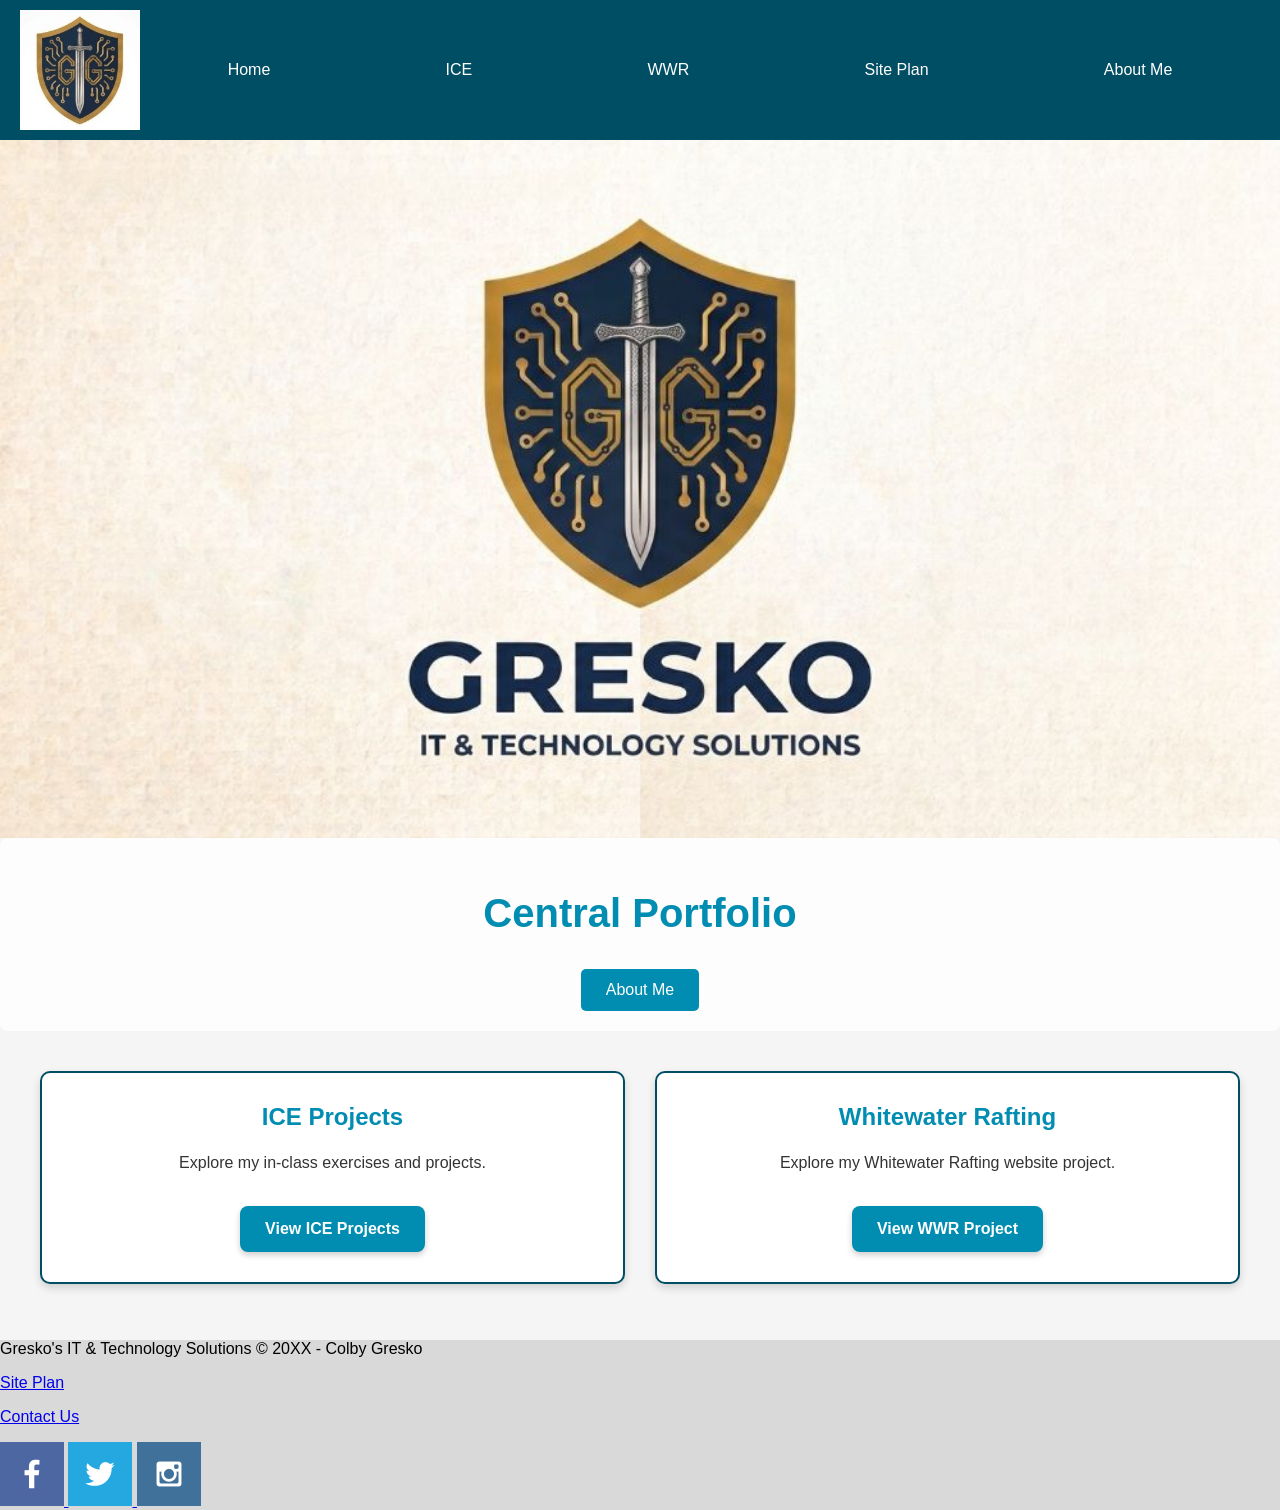
<file: index.html>
<!DOCTYPE html>
<html lang="en">
<head>
    <meta charset="UTF-8">
    <meta name="viewport" content="width=device-width, initial-scale=1.0">
    <link rel="stylesheet" href="styles/portal.css">
    <title>Colby Gresko's Portal</title>
    <link rel="icon" type="image/x-icon" href="images/favicon.ico">
</head>
<body>
    <div id="content">
        <header>
            <a id="logo_link" href="index.html">
                <img class="logo" src="images/IT_Logo_Final1.jpg" alt="Gresko's IT & Technology Solutions Logo">
            </a>
            <nav>
                <a href="index.html">Home</a>
                <a href="ice.html">ICE</a>
                <a href="wwr/index.html">WWR</a>
                <a href="portal_site_plan.html">Site Plan</a>
                <a href="about_me/index.html">About Me</a>
            </nav>
        </header>

        <div id="hero">
            <img class="hero-img" src="images/IT_Logo_Light_1000x545.jpg" alt="Gresko's IT & Technology Solutions Logo">

            <section id="hero-msg">
                <h1 class="home-title">Central Portfolio</h1>
                <div class='button-box'>
                    <a class='about-me' href="about_me/index.html">About Me</a>
                </div>
            </section>
        </div>
            <main class="home-grid">
                <section class="ice-card">
                    <h2>ICE Projects</h2>
                    <p>Explore my in-class exercises and projects.</p>
                    <a class="project-button" href="ice.html">View ICE Projects</a>
                </section>
                <section class="wwr-card">
                    <h2>Whitewater Rafting</h2>
                    <p>Explore my Whitewater Rafting website project.</p>
                    <a class="project-button" href="wwr/index.html">View WWR Project</a>
                </section>
                <!-- <section class="third-card">
                    <h2>3rd Thing Here</h2>
                </section> -->
                <!-- <div id="background"></div>
                <section class="msg">
                    <h2>Lorem ipsum dolor</h2>
                    <p>Lorem ipsum dolor sit amet</p>
                </section> -->
            </main>
        <footer>
            <p>Gresko's IT & Technology Solutions &copy; 20XX - Colby Gresko</p>
            <p><a href="portal_site_plan.html">Site Plan</a></p>
            <p><a href="contactus.html">Contact Us</a></p>
            <div class="social">
                <a href="https://facebook.com" target="_blank">
                    <img src="images/facebook.png" alt="fb icon">
                </a>
                <a href="https://twitter.com" target="_blank">
                    <img src="images/twitter.png" alt="twitter icon">
                </a>
                <a href="https://instagram.com" target="_blank">
                    <img src="images/instagram.png" alt="instagram icon">
                </a>
            </div>
        </footer>
    </div>
</body>
</html>
</file>
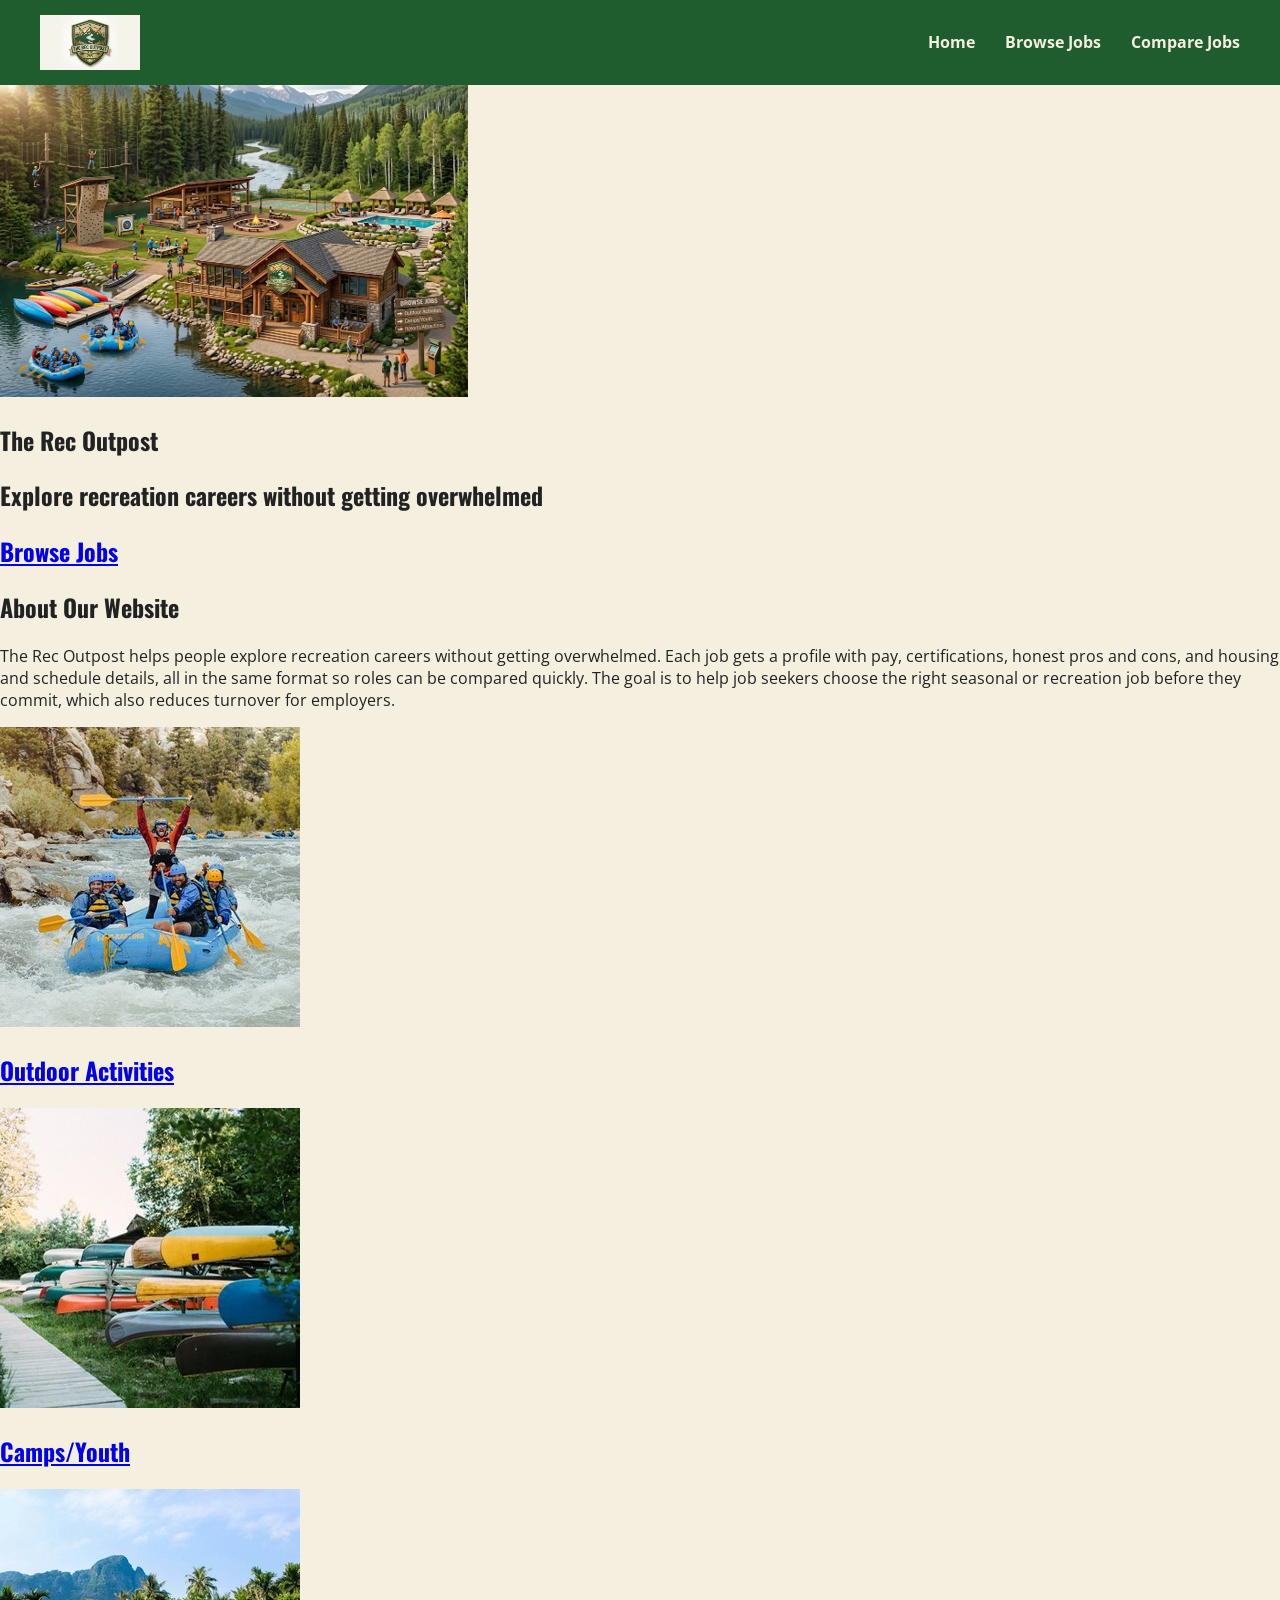
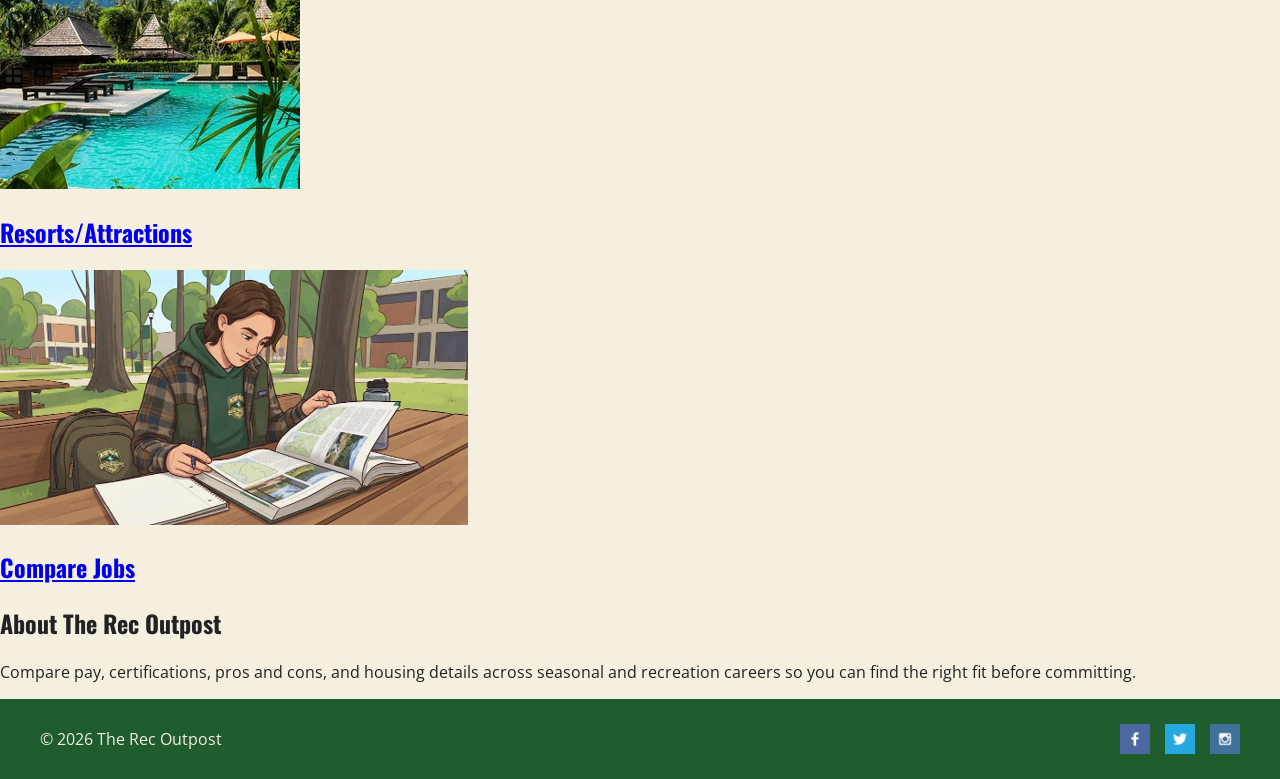
<file: cole/index.html>
<!DOCTYPE html>
<html lang="en">
<head>
    <meta charset="UTF-8">
    <meta name="viewport" content="width=device-width, initial-scale=1.0">
    <title>The Rec Outpost</title>
    <link rel="stylesheet" href="styles/style.css">
</head>
<body>
    <header>
    <a href="index.html">
        <img src="images/logo_og.png" alt="Website Logo">
    </a>

    <nav>
        <a href="index.html">Home</a>

        <div class="dropdown">
            <a href="browse.html" class="dropbtn">Browse Jobs</a>

            <div class="dropdown-content">
                <a href="browse.html#outdoor">Outdoor Activities</a>
                <a href="browse.html#camps">Camps/Youth</a>
                <a href="browse.html#resorts">Resorts/Attractions</a>
            </div>
        </div>

        <a href="compare.html">Compare Jobs</a>
    </nav>
</header>

    <main>
        <section class="hero">
            <img src="images/hero_og.png" alt="Hero Image">
            <h1>The Rec Outpost</h1>
            <h2>Explore recreation careers without getting overwhelmed</h2>
            <div>
                <h1 class="hero_button"><a href="browse.html">Browse Jobs</a></h1>
            </div>
        </section>

        <section class="content">
            <h2>About Our Website</h2>
            <p>The Rec Outpost helps people explore recreation careers without getting overwhelmed. Each job gets a profile with pay, certifications, honest pros and cons, and housing and schedule details, all in the same format so roles can be compared quickly. The goal is to help job seekers choose the right seasonal or recreation job before they commit, which also reduces turnover for employers.</p>
            <div>
                <a href="browse.html#outdoor">
                    <img src="images/outdoor_activities.jpg"
                        alt="Outdoor Activities">
                    <h2 class="outdoor">Outdoor Activities</h2>
                </a>
            </div>
            <div>
                <a href="browse.html#camps">
                    <img src="images/camps_youth.jpg" alt="Camps/Youth Image">
                    <h2 class="camps">Camps/Youth</h2>
                </a>
            </div>
            <div>
                <a href="browse.html#resorts">
                    <img src="images/resorts_attractions.jpg" alt="Resorts/Attractions Image">
                    <h2 class="resorts">Resorts/Attractions</h2>
                </a>
            </div>
        </section>

        <section class="compare_link">
            <img src="images/about_og.png" alt="About Image">
            <h2 class="compare_button"><a href="compare.html">Compare Jobs</a></h2>
            <h1>About The Rec Outpost</h1>
            <p>Compare pay, certifications, pros and cons, and housing details across seasonal and recreation careers so you can find the right fit before committing.</p>
        </section>
    </main>

    <footer>
        <p>&copy; 2026 The Rec Outpost</p>
        <!-- <a href="site-plan.html">Site Plan</a> -->
        <div class="social">
            <a href="https://facebook.com" target="_blank">
                <img src="images/facebook.png" alt="fb icon">
            </a>
            <a href="https://twitter.com" target="_blank">
                <img src="images/twitter.png" alt="twitter icon">
            </a>
            <a href="https://instagram.com" target="_blank">
                <img src="images/instagram.png" alt="instagram icon">
            </a>
        </div>
    </footer>
</body>
</html>
</file>
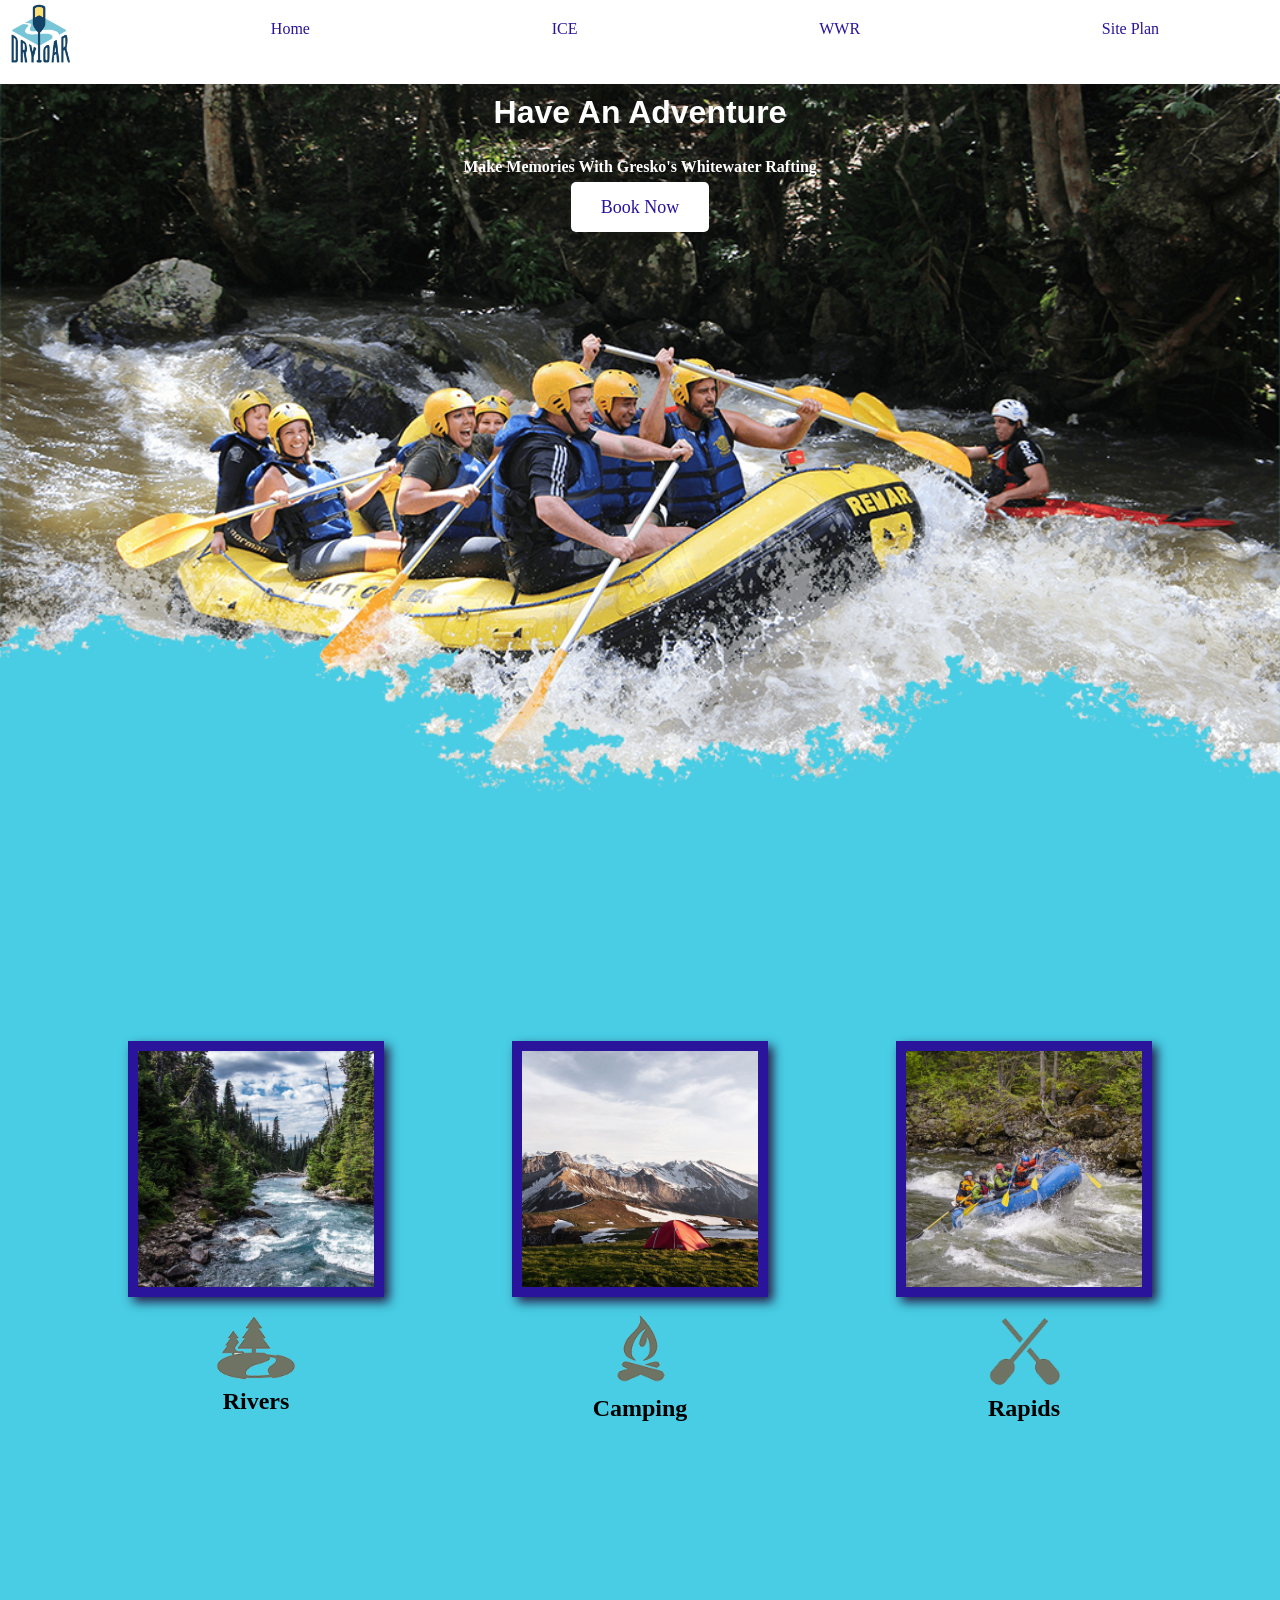
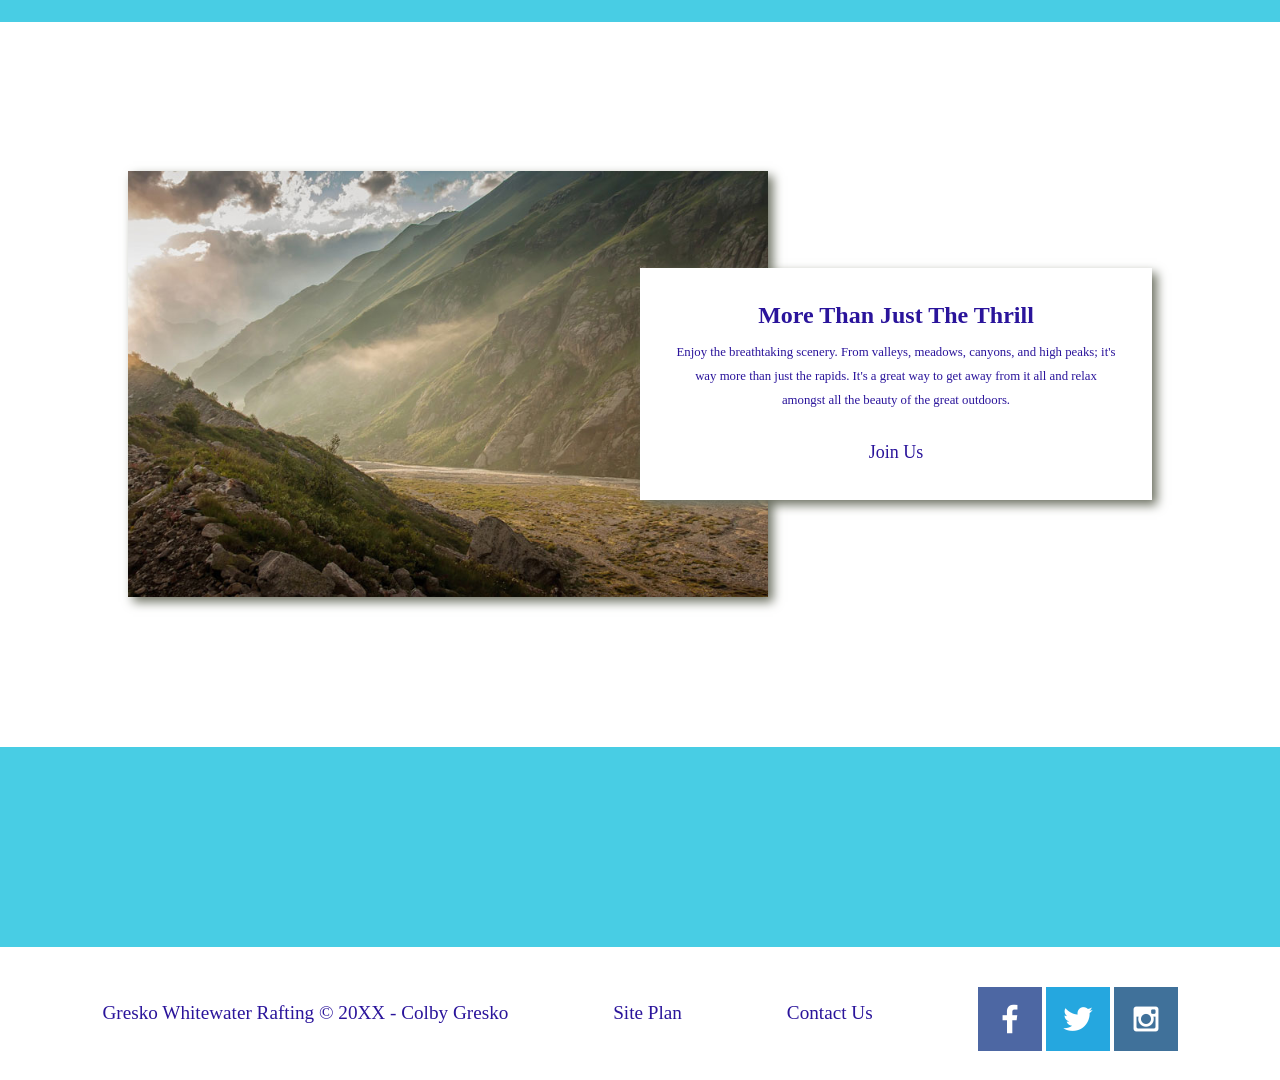
<file: wwr/index.html>
<!DOCTYPE html>
<html lang="en">
<head>
    <meta charset="UTF-8">
    <meta name="viewport" content="width=device-width, initial-scale=1.0">
    <link rel="stylesheet" href="styles/style.css">
    <title>Gresko's Whitewater Rafting</title>
</head>
<body>
    <div id="content">
        <header>
            <a id="logo_link" href="index.html">
                <img class="logo" src="images/logo.png" alt="Gresko's Whitewater Rafting Logo">
            </a>
            <nav>
                <a href="../index.html">Home</a>
                <a href="../ice.html">ICE</a>
                <a href="index.html">WWR</a>
                <a href="/wwr/site-plan-rafting.html">Site Plan</a>
            </nav>
        </header>
            <div id="hero">
                <div id="hero-box">
                    <img id="hero-img" src="images/hero.png" alt="People enjoying white water rafting">
                </div>
                <section id="hero-msg">
                    <h1 class="home-title">Have An Adventure</h1>
                    <h4>Make Memories With Gresko's Whitewater Rafting  </h4>
                    <div class='button-box'>
                        <a class='book' href="rates.html">Book Now</a>
                    </div>
                </section>
            </div>
            <main class="home-grid">
                <section class="rivers-card">
                    <img class="card-img" src="images/rivers.jpg" alt="river in forest">
                    <img class="icon" src="images/river_icon.png" alt="river icon">
                    <h2>Rivers</h2>
                </section>
                <section class="camping-card">
                    <img class="card-img" src="images/camping.jpg" alt="tent in mountains">
                    <img class="icon" src="images/fire_icon.png" alt="fire icon">
                    <h2>Camping</h2>
                </section>
                <section class="rapids-card">
                    <img class="card-img" src="images/rapids.jpg" alt="rafting boat">
                    <img class="icon" src="images/oars.png" alt="oars icon">
                    <h2>Rapids</h2>
                </section>
                <div id="background"></div>
                <img class="mountains" src="images/mountains.jpg" alt="Misty mountains">
                <section class="msg">
                    <h2>More Than Just The Thrill</h2>
                    <p>Enjoy the breathtaking scenery. From valleys, meadows, canyons, and high peaks; it's way more than just the rapids. It's a great way to get away from it all and relax amongst all the beauty of the great outdoors. </p>
                    <a class='join' href="rivers.html">Join Us</a>
                </section>
            </main>
        <footer>
            <p>Gresko Whitewater Rafting &copy; 20XX - Colby Gresko</p>
            <p><a href="site-plan-rafting.html">Site Plan</a></p>
            <p><a href="contactus.html">Contact Us</a></p>
            <div class="social">
                <a href="https://facebook.com" target="_blank">
                    <img src="images/facebook.png" alt="fb icon">
                </a>
                <a href="https://twitter.com" target="_blank">
                    <img src="images/twitter.png" alt="twitter icon">
                </a>
                <a href="https://instagram.com" target="_blank">
                    <img src="images/instagram.png" alt="instagram icon">
                </a>
            </div>
        </footer>
    </div>
</body>
</html>
</file>
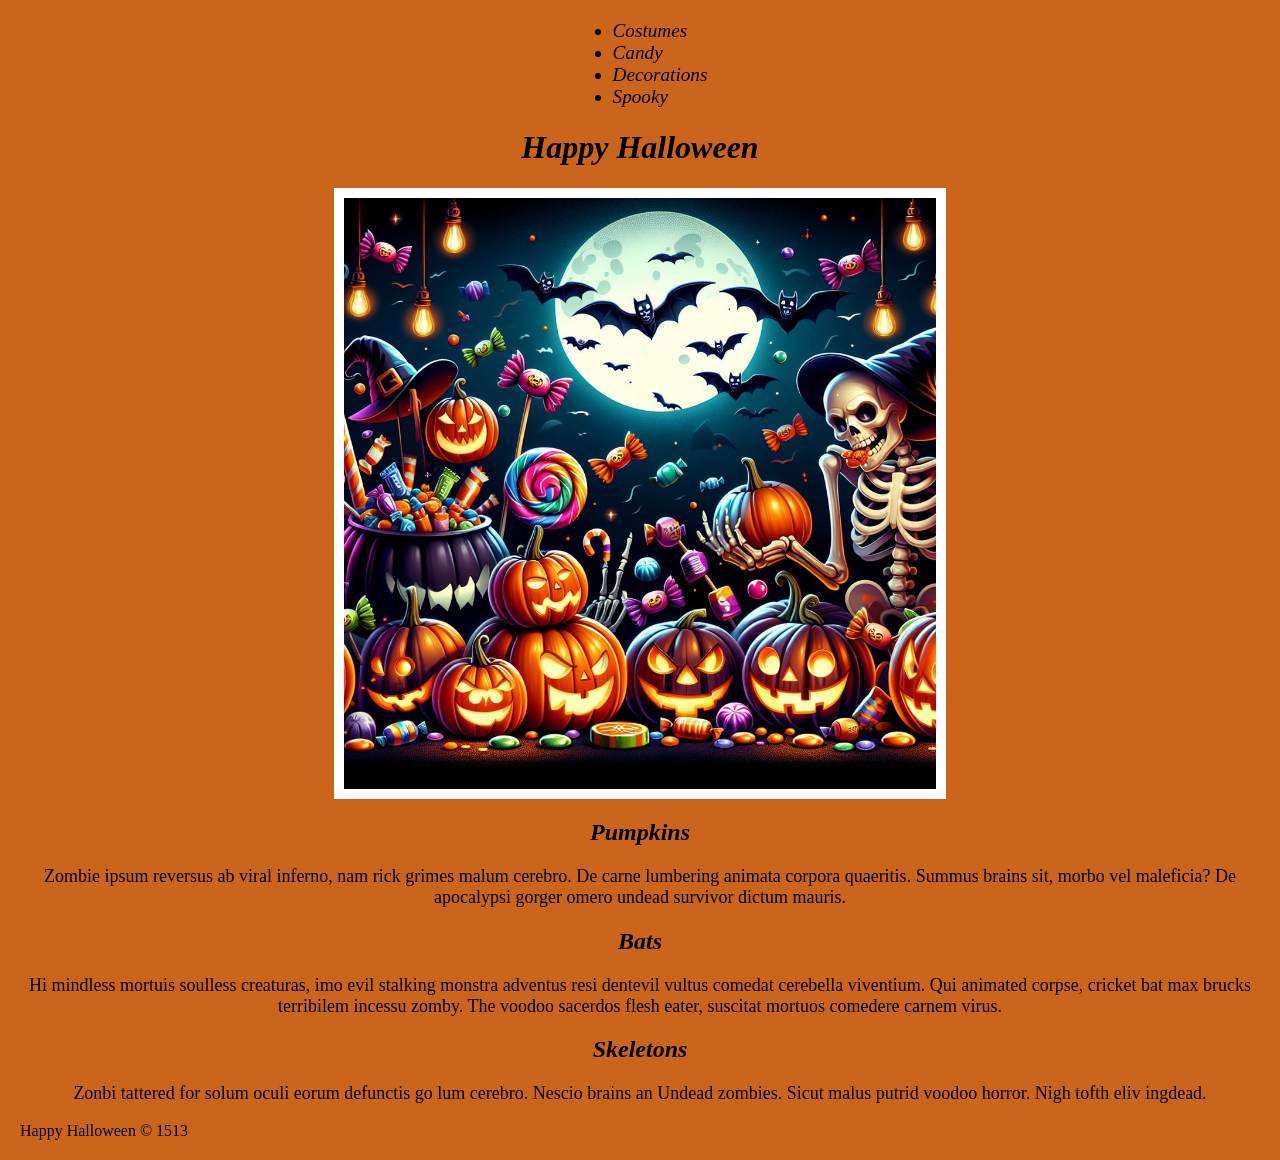
<file: ice/halloween/index.html>
<!-- For this activity you are not allowed to change
 the HTML code, only the CSS -->

<!DOCTYPE html>
<html lang="en">

<head>
    <meta charset="UTF-8">
    <meta name="viewport" content="width=device-width, initial-scale=1.0">
    <title>Document</title>
    <link rel="stylesheet" href="styles/styles.css">
</head>

<body>
    <div id="wrapper">
        <header>
            <nav>
                <ul>
                    <li>Costumes</li>
                    <li>Candy</li>
                    <li>Decorations</li>
                    <li>Spooky</li>
                </ul>
            </nav>
        </header>
        <main>
            <h1>Happy Halloween</h1>
            <img src="images/halloween.png">
            <section>
                <h2>Pumpkins</h2>
                <p>Zombie ipsum reversus ab viral inferno, nam rick grimes
                    malum cerebro. De carne lumbering animata corpora quaeritis.
                    Summus brains sit​​, morbo vel maleficia? De apocalypsi gorger
                    omero undead survivor dictum mauris. </p>
            </section>
            <section>
                <h2>Bats</h2>
                <p>Hi mindless mortuis soulless
                    creaturas, imo evil stalking monstra adventus resi dentevil vultus
                    comedat cerebella viventium. Qui animated corpse, cricket bat max
                    brucks terribilem incessu zomby. The voodoo sacerdos flesh eater,
                    suscitat mortuos comedere carnem virus.</p>
            </section>
            <section>
                <h2>Skeletons</h2>
                <p>Zonbi tattered for solum oculi
                    eorum defunctis go lum cerebro. Nescio brains an Undead zombies. Sicut
                    malus putrid voodoo horror. Nigh tofth eliv ingdead.</p>
            </section>
        </main>
        <footer>
            Happy Halloween &copy; 1513
        </footer>
    </div>
</body>

</html>
</file>
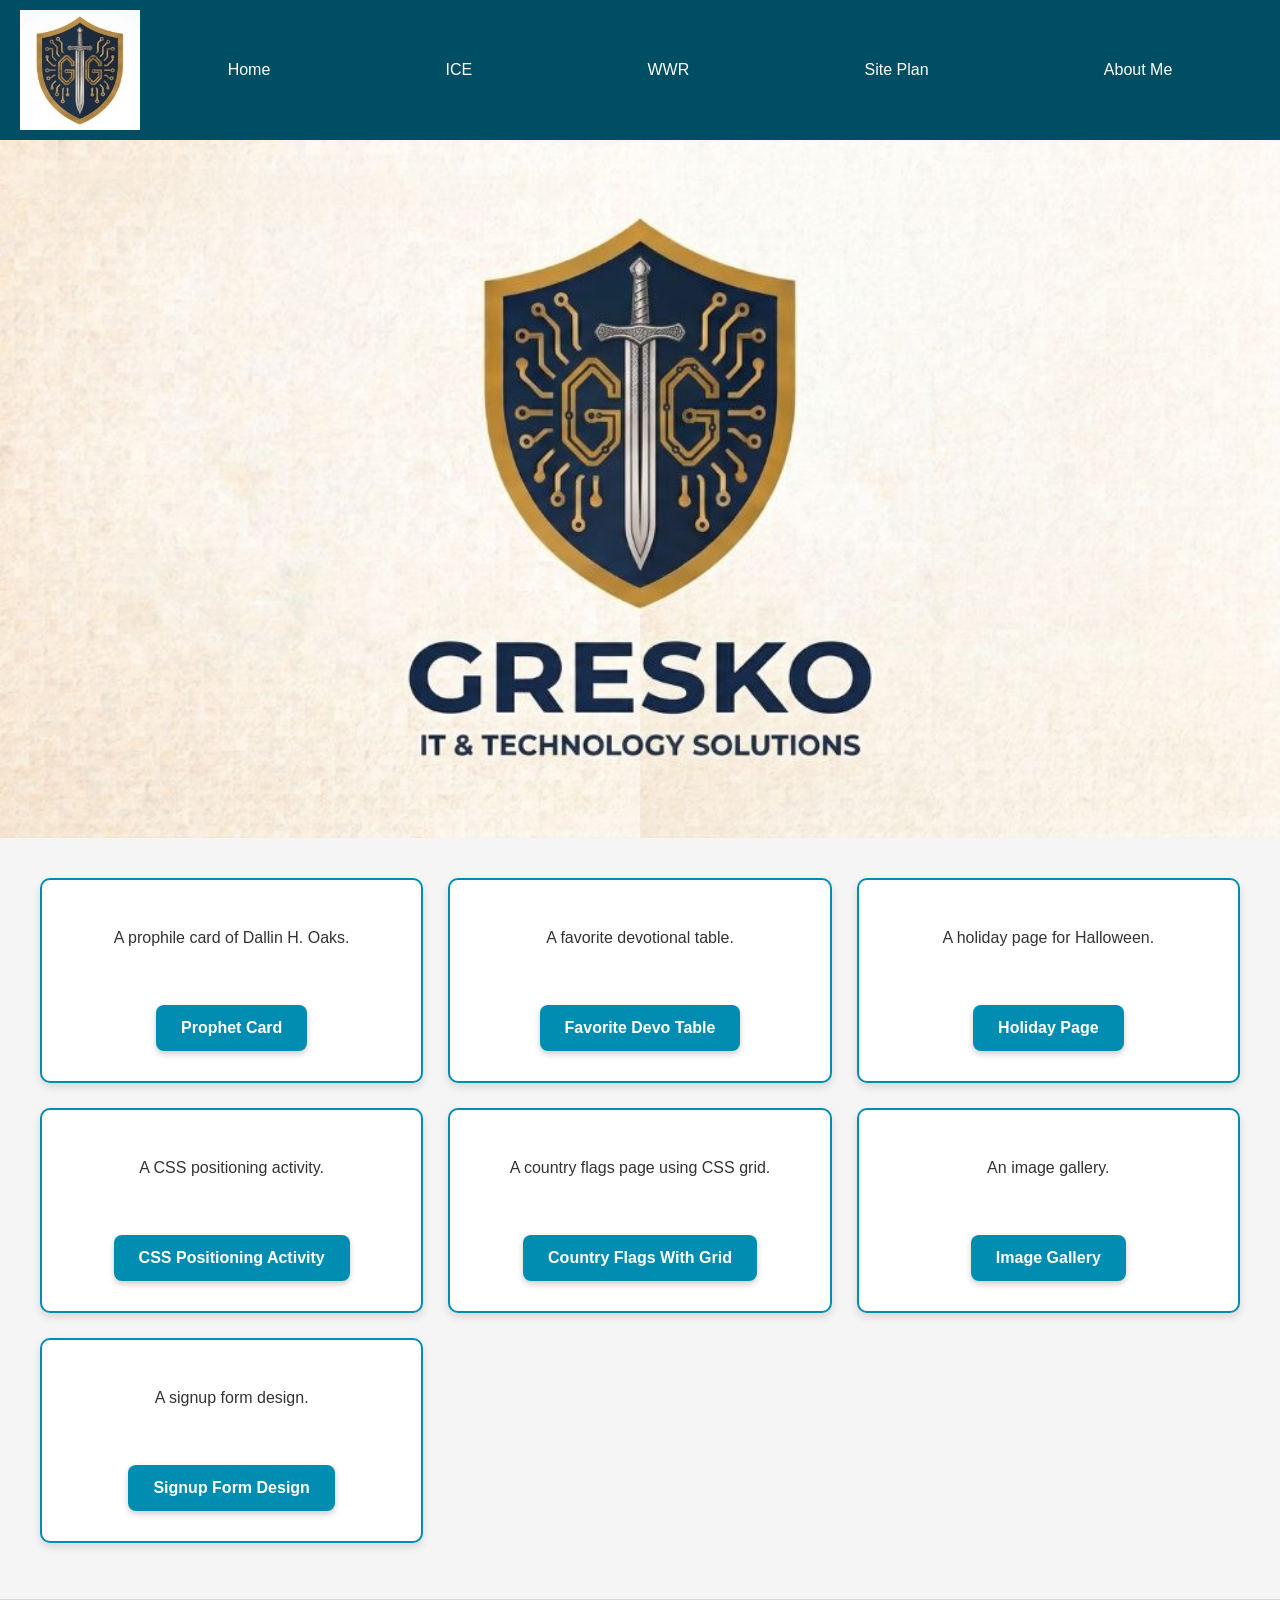
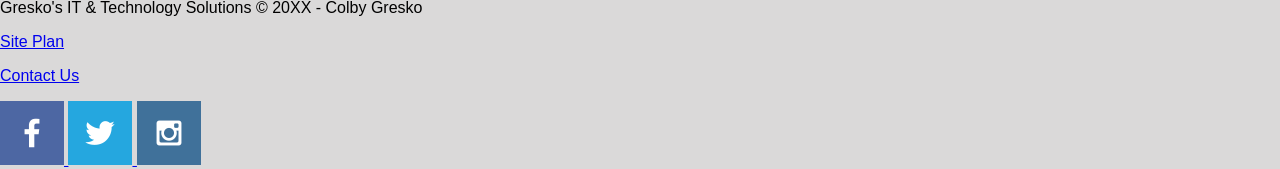
<file: ice.html>
<!DOCTYPE html>
<html lang="en">
<head>
    <meta charset="UTF-8">
    <meta name="viewport" content="width=device-width, initial-scale=1.0">
    <link rel="stylesheet" href="styles/portal.css">
    <title>Colby Gresko's ICE</title>
    <link rel="icon" type="image/x-icon" href="images/favicon.ico">
</head>
<body>
    <div id="content">
        <header>
            <a id="logo_link" href="index.html">
                <img class="logo" src="images/IT_Logo_Final1.jpg" alt="Gresko's IT & Technology Solutions Logo">
            </a>
            <nav>
                <a href="index.html">Home</a>
                <a href="ice.html">ICE</a>
                <a href="wwr/index.html">WWR</a>
                <a href="portal_site_plan.html">Site Plan</a>
                <a href="about_me/index.html">About Me</a>
            </nav>
        </header>

        <div id="hero">
            <img class="hero-img" src="images/IT_Logo_Light_1000x545.jpg" alt="Gresko's IT & Technology Solutions Logo">
        </div>
            <main class="ice-grid">
                <section class="prophet-card">
                    <p>A prophile card of Dallin H. Oaks.</p>
                    <a class="project-button" href="ice/prophet/prophet_card.html" target="_blank">Prophet Card</a>
                </section>
                <section class="favorite-devo-card">
                    <p>A favorite devotional table.</p>
                    <a class="project-button" href="ice/favorite_devo/favdevo.html" target="_blank">Favorite Devo Table</a>
                </section>
                <section class="halloween-card">
                    <p>A holiday page for Halloween.</p>
                    <a class="project-button" href="ice/halloween/index.html" target="_blank">Holiday Page</a>
                </section>
                <section class="positioning-card">
                    <p>A CSS positioning activity.</p>
                    <a class="project-button" href="ice/positioning/positioning.html" target="_blank">CSS Positioning Activity</a>
                </section>
                <section class="flags-card">
                    <p>A country flags page using CSS grid.</p>
                    <a class="project-button" href="ice/grid_flags/flags.html" target="_blank">Country Flags With Grid</a>
                </section>
                <section class="gallery-card">
                    <p>An image gallery.</p>
                    <a class="project-button" href="ice/gallery/gallery.html" target="_blank">Image Gallery</a>
                </section>
                <section class="signup-card">
                    <p>A signup form design.</p>
                    <a class="project-button" href="ice/signup/signup.html" target="_blank">Signup Form Design</a>
                </section>
            </main>
        <footer>
            <p>Gresko's IT & Technology Solutions &copy; 20XX - Colby Gresko</p>
            <p><a href="portal_site_plan.html" target="_blank">Site Plan</a></p>
            <p><a href="contactus.html" target="_blank">Contact Us</a></p>
            <div class="social">
                <a href="https://facebook.com" target="_blank">
                    <img src="images/facebook.png" alt="fb icon">
                </a>
                <a href="https://twitter.com" target="_blank">
                    <img src="images/twitter.png" alt="twitter icon">
                </a>
                <a href="https://instagram.com" target="_blank">
                    <img src="images/instagram.png" alt="instagram icon">
                </a>
            </div>
        </footer>
    </div>
</body>
</html>
</file>
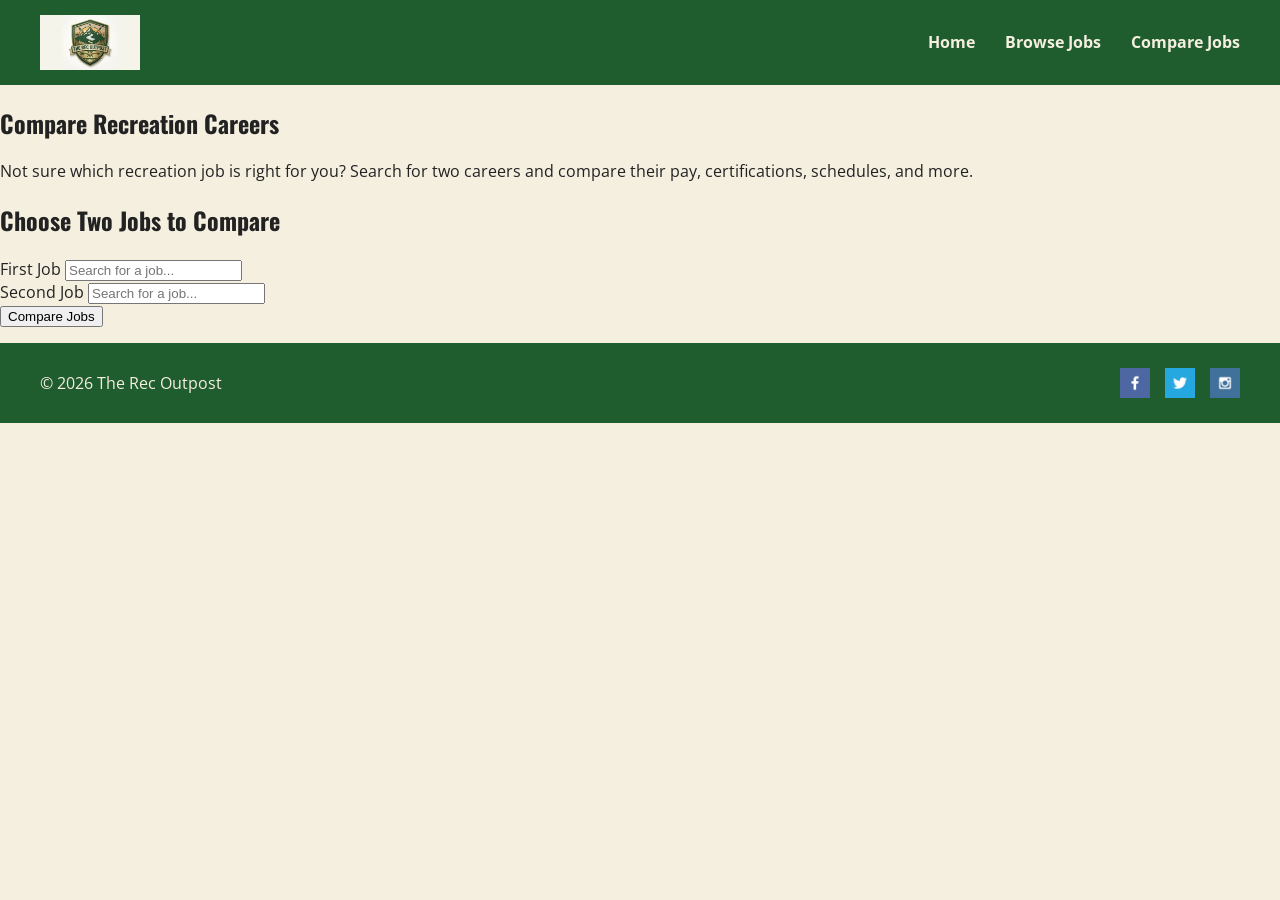
<file: cole/compare.html>
<!DOCTYPE html>
<html lang="en">
<head>
    <meta charset="UTF-8">
    <meta name="viewport" content="width=device-width, initial-scale=1.0">
    <title>Compare Jobs | The Rec Outpost</title>
    <link rel="stylesheet" href="styles/style.css">
</head>
<body>
    <header>
    <a href="index.html">
        <img src="images/logo_og.png" alt="Website Logo">
    </a>

    <nav>
        <a href="index.html">Home</a>

        <div class="dropdown">
            <a href="browse.html" class="dropbtn">Browse Jobs</a>

            <div class="dropdown-content">
                <a href="browse.html#outdoor">Outdoor Activities</a>
                <a href="browse.html#camps">Camps/Youth</a>
                <a href="browse.html#resorts">Resorts/Attractions</a>
            </div>
        </div>

        <a href="compare.html">Compare Jobs</a>
    </nav>
</header>

    <main>
    <!-- COMPARE HERO -->
    <section class="compare-hero">
        <h1>Compare Recreation Careers</h1>
        <p>
            Not sure which recreation job is right for you?
            Search for two careers and compare their pay,
            certifications, schedules, and more.
        </p>
    </section>

    <!-- JOB SEARCH -->
    <section class="compare-section">
        <h2>Choose Two Jobs to Compare</h2>
        <div class="compare-search">

            <!-- FIRST JOB -->
            <div class="job-search-box">
                <label for="job1">First Job</label>
                <input
                    type="text" id="job1" placeholder="Search for a job..." autocomplete="off">
                <div id="suggestions1"
                     class="suggestions"></div>
            </div>

            <!-- SECOND JOB -->
            <div class="job-search-box">
                <label for="job2">Second Job</label>

                <input type="text" id="job2" placeholder="Search for a job..." autocomplete="off">
                <div id="suggestions2"
                     class="suggestions"></div>
            </div>
        </div>

        <!-- COMPARE BUTTON -->
        <button id="compare-btn" type="button">
            Compare Jobs
        </button>

        <p id="compare-message" role="status"></p>
    </section>

    <!-- COMPARISON RESULTS -->
    <section id="comparison-results" class="comparison-section" hidden>
        <h2>Job Comparison</h2>
        <div class="comparison-container">

            <!-- FIRST JOB RESULTS -->
            <article class="comparison-card"
                id="comparison-job1">
                <h3 id="job1-title">Job One</h3>
                <div id="job1-details"></div>
            </article>

            <!-- SECOND JOB RESULTS -->
            <article class="comparison-card" id="comparison-job2">
                <h3 id="job2-title">Job Two</h3>
                <div id="job2-details"></div>
            </article>
        </div>
    </section>
</main>

    <footer>
        <p>&copy; 2026 The Rec Outpost</p>
        <!-- <a href="site-plan.html">Site Plan</a> -->
        <div class="social">
            <a href="https://facebook.com" target="_blank">
                <img src="images/facebook.png" alt="fb icon">
            </a>
            <a href="https://twitter.com" target="_blank">
                <img src="images/twitter.png" alt="twitter icon">
            </a>
            <a href="https://instagram.com" target="_blank">
                <img src="images/instagram.png" alt="instagram icon">
            </a>
        </div>
    </footer>
</body>
</html>
</file>
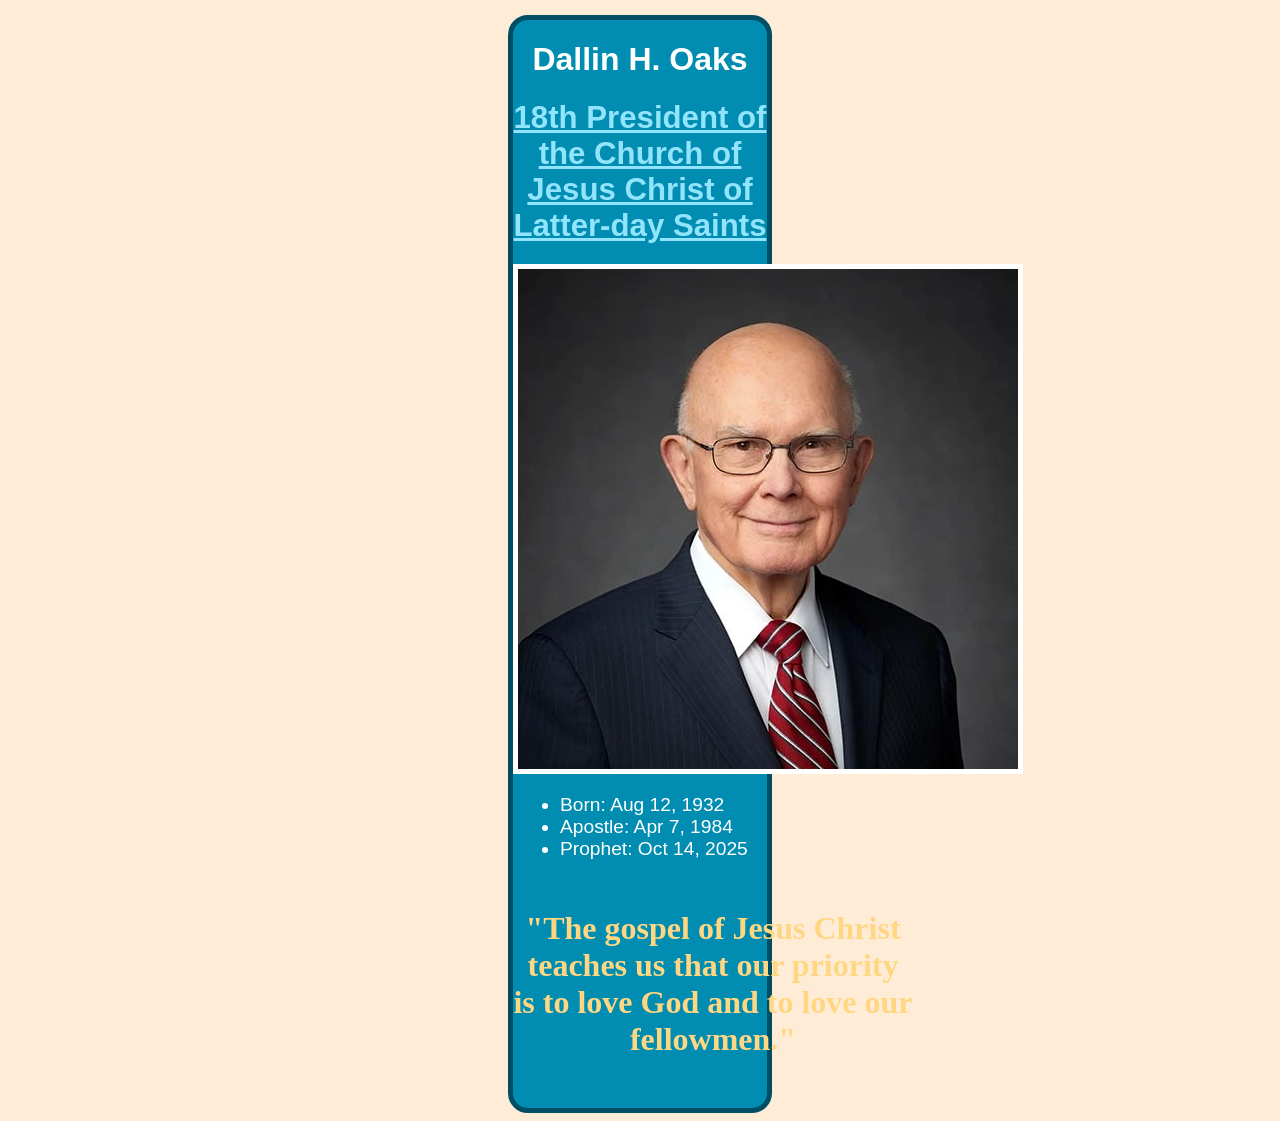
<file: ice/prophet_card.html>
<!DOCTYPE html>
<html lang="en">
<head>
    <meta charset="UTF-8">
    <meta name="viewport" content="width=device-width, initial-scale=1.0">
    <link rel="stylesheet" href="prophet_card.css">
    <title>Oaks</title>
</head>
<body>
    <div id="content">
        <h1>Dallin H. Oaks</h1>
        <h2><a href="https://www.churchofjesuschrist.org" target="_blank">18th President of the Church of Jesus Christ of Latter-day Saints</a></h2>
        <img src="images/dallin_oaks.jpg" alt="President Oaks Image">
        <ul>
            <li>Born: Aug 12, 1932</li>
            <li>Apostle: Apr 7, 1984</li>
            <li>Prophet: Oct 14, 2025</li>
        </ul>
        <h3>"The gospel of Jesus Christ teaches us that our priority is to love God and to love our fellowmen."</h3>
    </div>
</body>
</html>
</file>
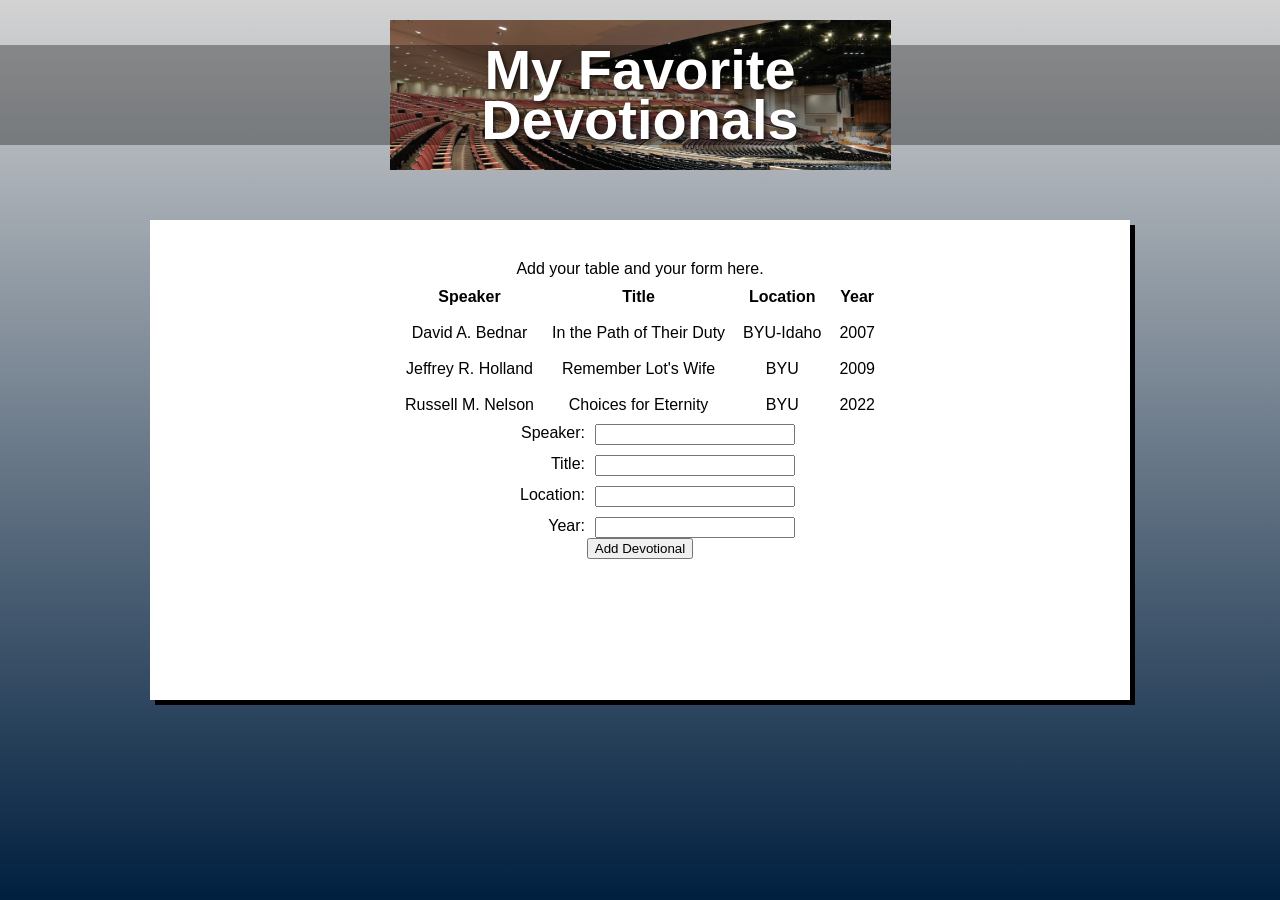
<file: ice/favorite_devo/favdevo.html>
<!DOCTYPE html>
<html lang="en">
<head>
  <meta charset="UTF-8" />
  <meta name="viewport" content="width=device-width, initial-scale=1.0"/>
  <title>My Favorite Devotionals</title>
  <link rel="stylesheet" href="styles/styles.css" />
</head>
<body>
  <div class="container">
    <header class="header">
      <div class="header-image">
        <h1>My Favorite<br>Devotionals</h1>
      </div>
    </header>
    <main>
      <div class="content-box">
        <!-- Add your devotional content here -->
         Add your table and your form here.
         <table>
            <tr>
              <th>Speaker</th>
              <th>Title</th>
              <th>Location</th>
              <th>Year</th>
            </tr>
            <tr>
              <td>David A. Bednar</td>
              <td>In the Path of Their Duty</td>
              <td>BYU-Idaho</td>
              <td>2007</td>
            </tr>
            <tr>
              <td>Jeffrey R. Holland</td>
              <td>Remember Lot's Wife</td>
              <td>BYU</td>
              <td>2009</td>
            </tr>
            <tr>
              <td>Russell M. Nelson</td>
              <td>Choices for Eternity</td>
              <td>BYU</td>
              <td>2022</td>
            </tr>
         </table>
         <form>
            <div class="form-container">
              <label for="speaker">Speaker:</label>
              <input type="text" id="speaker" name="speaker">
              <label for="title">Title:</label>
              <input type="text" id="title" name="title">
              <label for="location">Location:</label>
              <input type="text" id="location" name="location">
              <label for="year">Year:</label>
              <input type="text" id="year" name="year">
            </div>
            <input type="submit" value="Add Devotional">
         </form>
      </div>
    </main>
  </div>
</body>
</html>
</file>
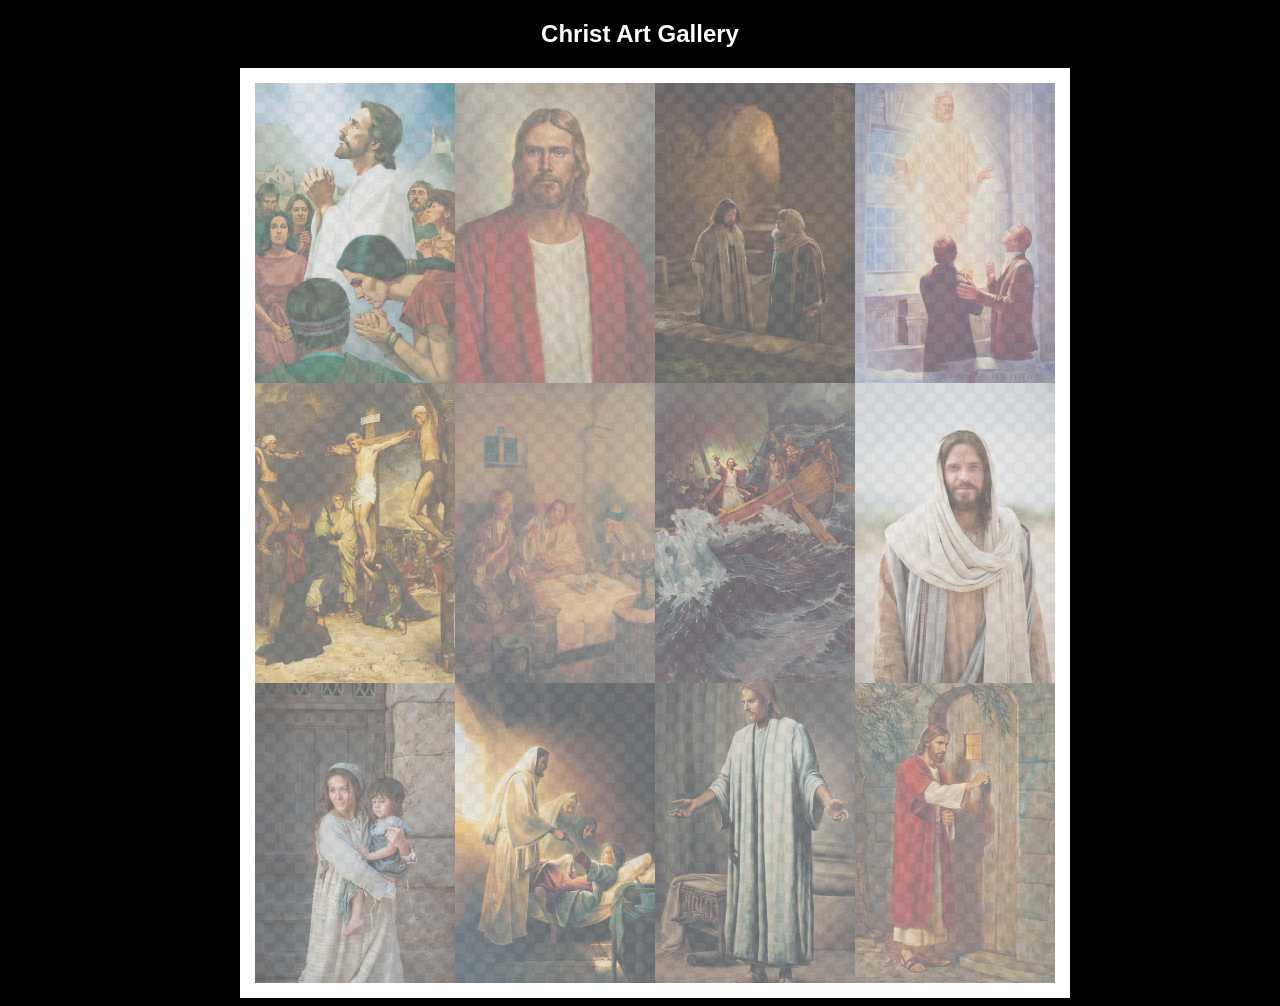
<file: ice/gallery/gallery.html>
<!DOCTYPE html>
<html lang="en">
<head>
    <meta charset="UTF-8">
    <meta name="viewport" content="width=device-width, initial-scale=1.0">
    <title>Images of Christ</title>
    <style>
        body {
            background: black;
        }
        #wrapper{
            width: 800px;
            margin: 0 auto;
        }
        nav {
            color: white;
            text-align: center;
            font-family: Haettenschweiler, 'Arial Narrow Bold', sans-serif;
        }
        #gallery{
            display: grid;
            grid-template-columns: 200px 200px 200px 200px;
            border: 15px solid rgb(255, 255, 255);
            width: 100%;
            background-color: #ddd;
            background-image:
                linear-gradient(45deg, #ccc 26%, transparent 26%), 
                linear-gradient(135deg, #ccc 26%, transparent 26%),
                linear-gradient(45deg, transparent 75%, #ccc 75%),
                linear-gradient(135deg, transparent 75%, #ccc 75%);
            background-size: 20px 20px; /* Must be a square */
            background-position: 0 0, 10px 0, 10px -10px, 0px 10px; 
            
        }
        #gallery a {
            cursor: url('images/christus.png'), pointer;
        }
        #gallery img {
            width: 200px;
            height: 300px;
            opacity:50%;
            display:block;
        }
        #gallery img:hover{
            opacity: 100%;
        }
    </style>
</head>
<body>
    <div id="wrapper">
        <nav>
            <h1>Christ Art Gallery</h1>
        </nav>
        <main>
            <div id="gallery">
                <a href="images/big/img1.png"><img src="images/small/img1.png" alt="huge file size" ></a>
                <a href="images/big/img2.png"><img src="images/small/img2.png" alt="huge file size" ></a>
                <a href="images/big/img3.png"><img src="images/small/img3.png" alt="huge file size" ></a>
                <a href="images/big/img4.png"><img src="images/small/img4.png" alt="huge file size" ></a>
                <a href="images/big/img5.png"><img src="images/small/img5.png" alt="huge file size" ></a>
                <a href="images/big/img6.png"><img src="images/small/img6.png" alt="huge file size" ></a>
                <a href="images/big/img7.png"><img src="images/small/img7.png" alt="huge file size" ></a>
                <a href="images/big/img8.png"><img src="images/small/img8.png" alt="huge file size" ></a>
                <a href="images/big/img9.png"><img src="images/small/img9.png" alt="huge file size" ></a>
                <a href="images/big/img10.png"><img src="images/small/img10.png" alt="huge file size" ></a>
                <a href="images/big/img11.png"><img src="images/small/img11.png" alt="huge file size" ></a>
                <a href="images/big/img12.png"><img src="images/small/img12.png" alt="huge file size" ></a>
            </div>
        </main>
    </div>
</body>
</html>
</file>
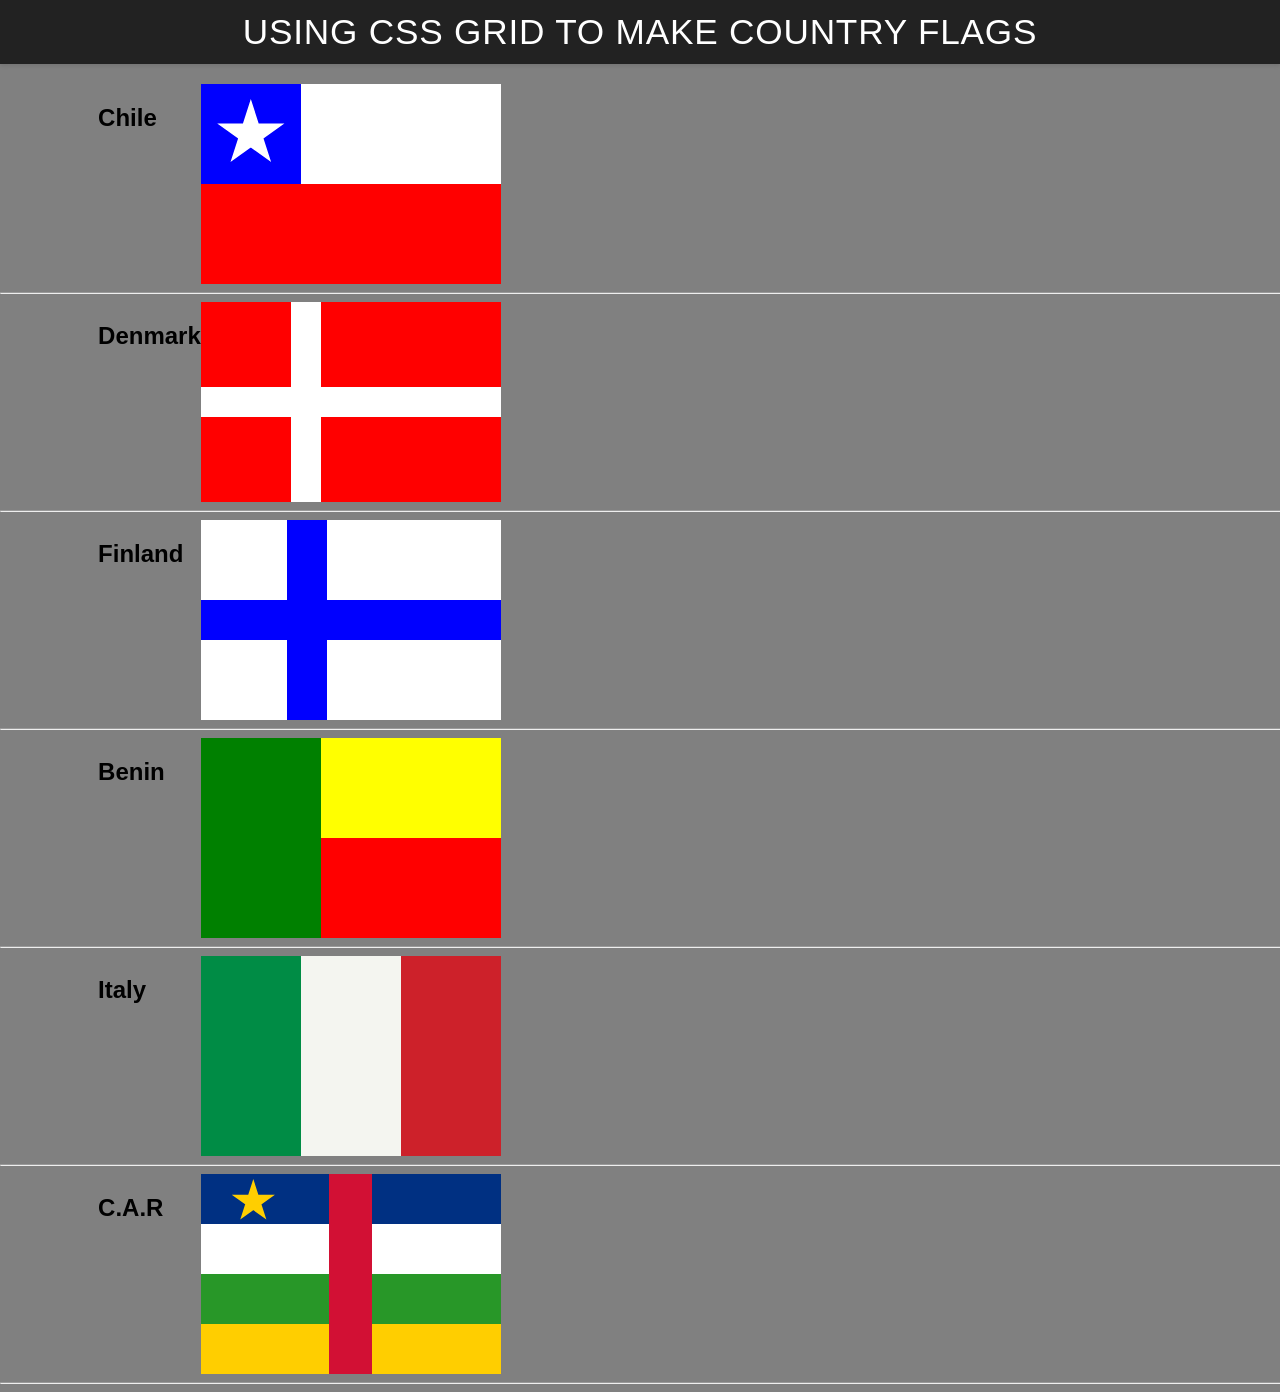
<file: ice/grid_flags/flags.html>
<!DOCTYPE html>
<html lang="en">

<head>
    <meta charset="UTF-8">
    <meta name="viewport" content="width=device-width, initial-scale=1.0">
    <link rel="stylesheet" type="text/css" href="flags.css" />
    <title>Flag</title>
    <style>
        body {
            margin: 0;
            font-family: 'Helvetica Neue', sans-serif;
            background-color: gray;
        }

        header {
            background-color: #222;
            color: #fff;
            padding: 0.75rem 1.5rem;
            display: flex;
            align-items: center;
            justify-content: center;
            font-size: 1.1rem;
            letter-spacing: 0.05rem;
            text-transform: uppercase;
            box-shadow: 0 2px 4px rgba(0, 0, 0, 0.1);
        }

        header h1 {
            margin: 0;
            font-weight: 400;
        }
        main {
            display: grid;
            grid-template-columns: .1fr .1fr 1fr .1fr;
            margin-top: 20px;
        }
        hr {
            width: 100%;
            grid-column: 1 / 5;
        }
        h2 {
            grid-column: 2/3;
        }

        #blue {
            background: blue;
            grid-column: 1 / 2;
            display: grid;
            align-items: center;
            justify-items: center;
        }

        #white {
            background: white;
            grid-column: 2 / 4;
        }

        #red {
            background: red;
            grid-column: 1 / 4;
        }

        #chile {
            display: grid;
            grid-template-columns: 1fr 1fr 1fr;
            grid-template-rows: 1fr 1fr;
            height: 200px;
            width: 300px;
        }

        .star {
            width: 70px;
            aspect-ratio: 1;
            background: white;
            clip-path: polygon(50% 0, 79% 90%, 2% 35%, 98% 35%, 21% 90%);
        }
    </style>
</head>

<body>
    <header>
        <h1>Using CSS Grid to make Country Flags</h1>
    </header>
    <main>
        <h2>Chile</h2>
        <div id="chile">
            <div id="blue">
                <div class="star"></div>
            </div>
            <div id="white"></div>
            <div id="red"></div>
        </div>
        <hr>

        <h2>Denmark</h2>
        <div id="denmark">
            <div id="dred1"></div>
            <div id="dred2"></div>
            <div id="dred3"></div>
            <div id="dred4"></div>
        </div>
        <hr>

        <h2>Finland</h2>
        <div id="finland">
            <div id="fwhite1"></div>
            <div id="fwhite2"></div>
            <div id="fwhite3"></div>
            <div id="fwhite4"></div>
        </div>
        <hr>

        <h2>Benin</h2>
        <div id="benin">
            <div id="bgreen"></div>
            <div id="byellow"></div>
            <div id="bred"></div>
        </div>
        <hr>

        <h2>Italy</h2>
        <div id="italy">
            <div id="igreen"></div>
            <div id="iwhite"></div>
            <div id="ired"></div>
        </div>
        <hr>

        <h2>C.A.R</h2>
        <div id="car">
            <div id="cnavy"></div>
            <div id="cwhite"></div>
            <div id="cgreen"></div>
            <div id="cyellow"></div>
            <div id="cred"></div>
            <div class="cstar"></div>
        </div>
        <hr>
    </main>
</body>

</html>
</file>
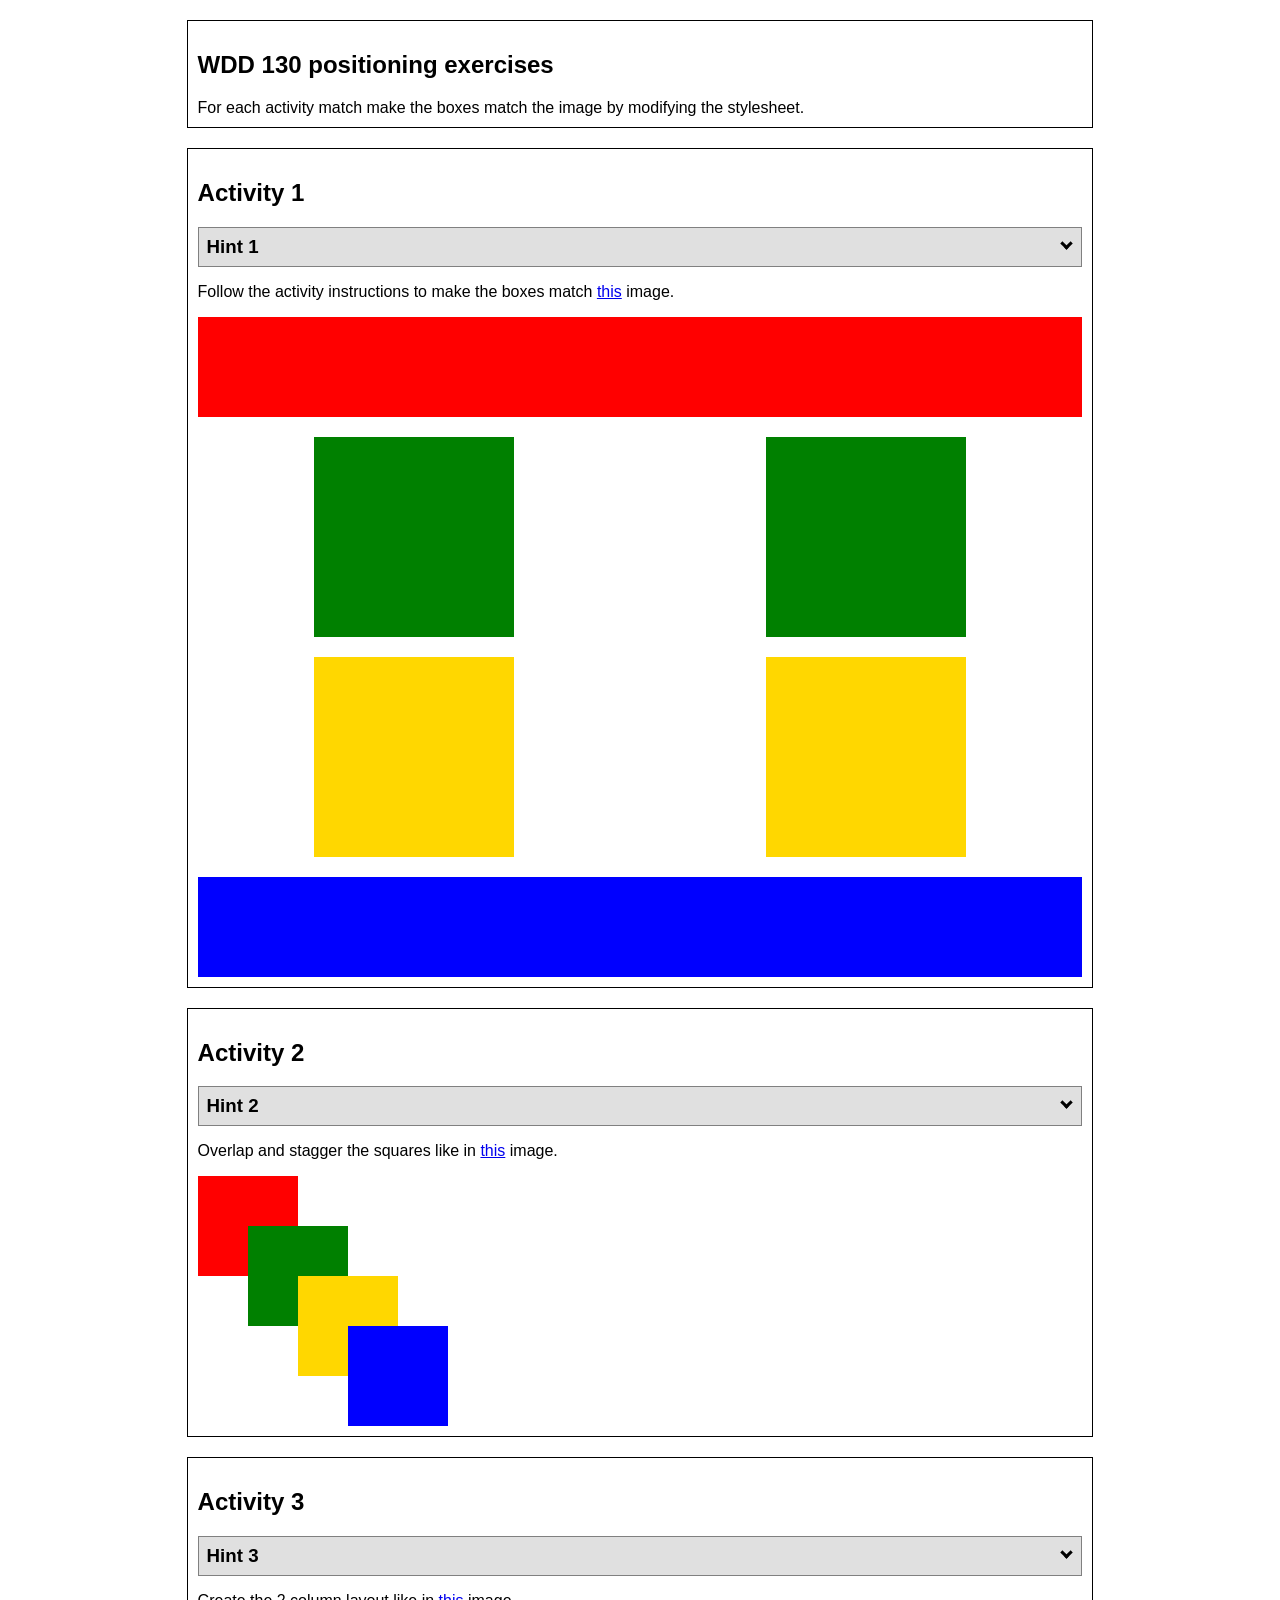
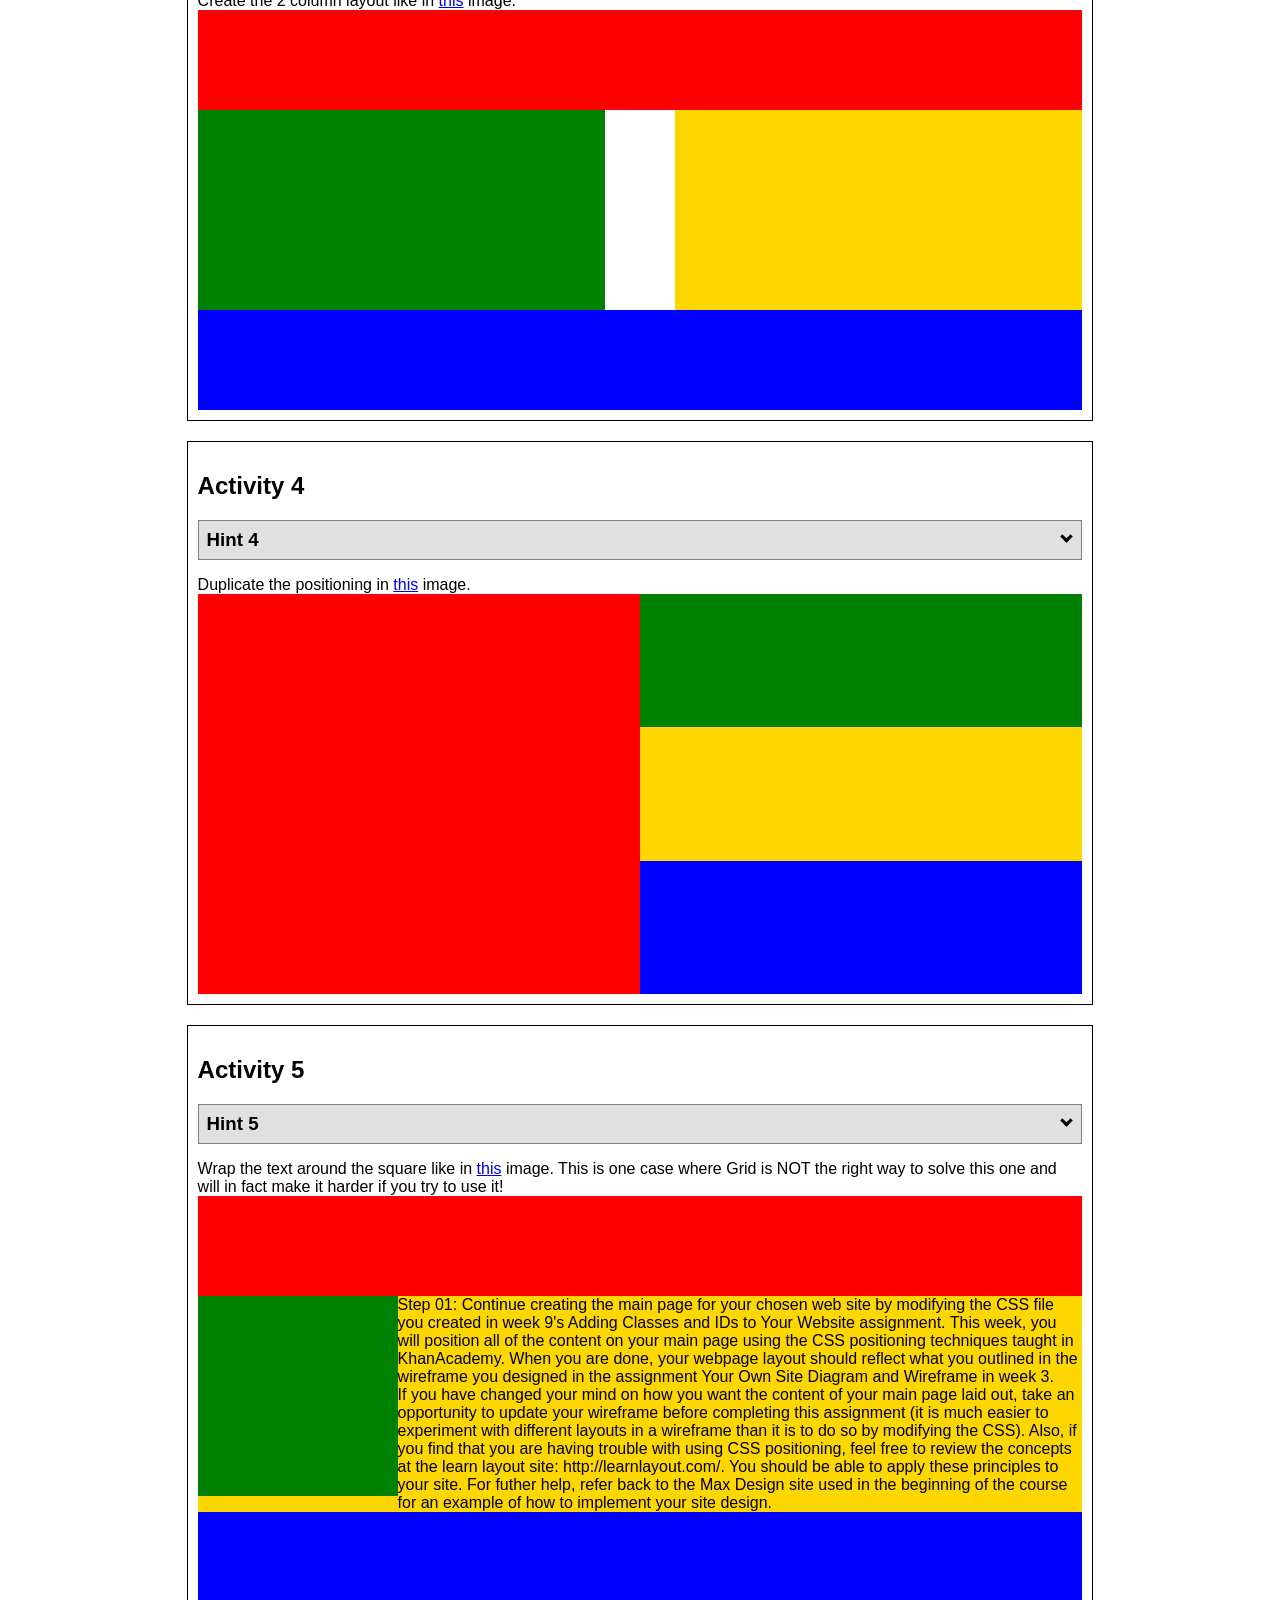
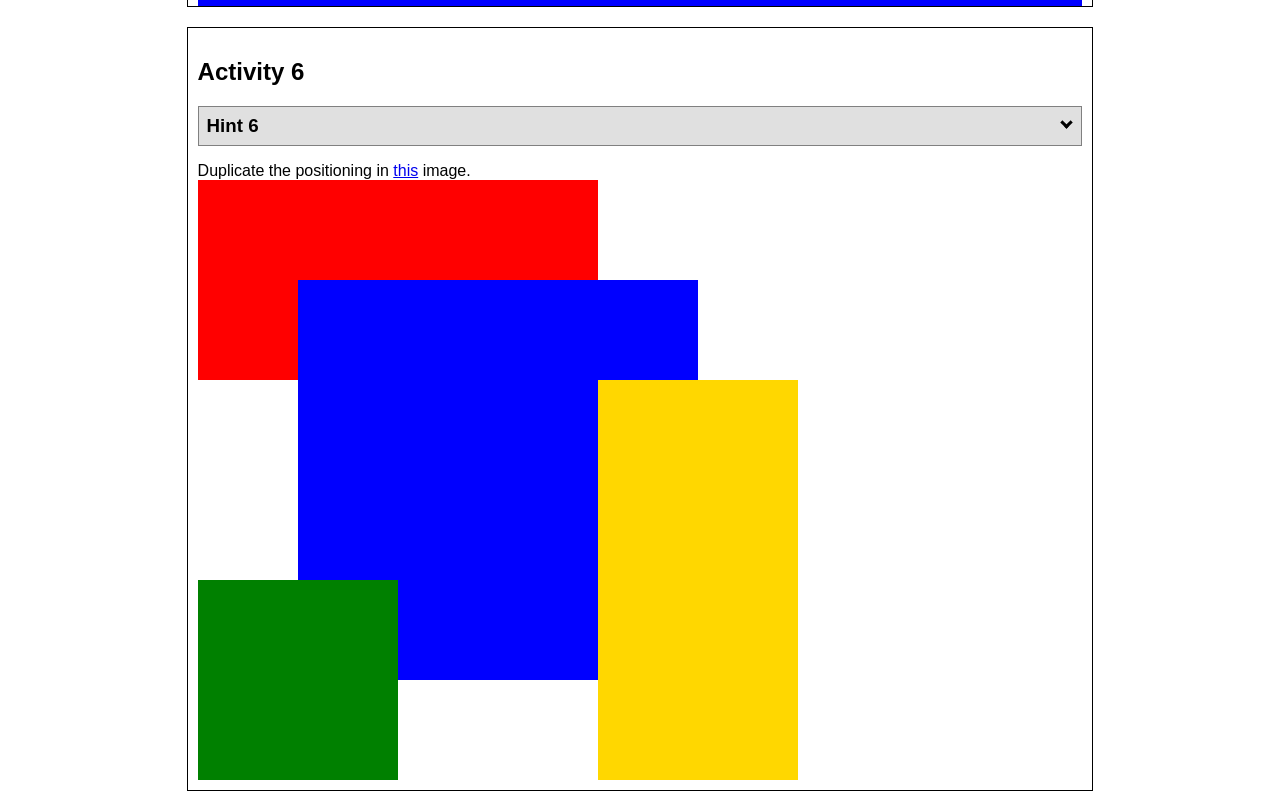
<file: ice/positioning/positioning.html>
<!DOCTYPE html>
<html lang="en">
  <head>
    <!-- HTML - Name: positioning.html -->
    <title>Positioning Activity</title>
    <link rel="stylesheet" type="text/css" href="positionstyles.css" />
  </head>
  <body>
    <div class="activity">
      <h2>WDD 130 positioning exercises</h2>
      For each activity match make the boxes match the image by modifying the stylesheet.</div>
    <div class="activity">
      <h2>Activity 1</h2>
      <section class="hint"><input type="checkbox" ><i></i> <h3>Hint 1</h3><div><p>Use the activity instructions for the firt activity</a></p></div></section>
      <p>Follow the activity instructions to make the boxes match  <a href="images/example1.png" target="_blank">this</a> image.</p>
      <div class="content1" >
        <div class="red1" ></div>
        <div class="green1" ></div>
        <div class="green1" ></div>
        <div class="yellow1"></div>
        <div class="yellow1"></div>
        <div class="blue1"></div>
      </div>
    </div>
    <div class="activity">
      <h2>Activity 2</h2>
      <section class="hint"><input type="checkbox" > <h3>Hint 2</h3><i></i><div>
      <ul>
      <li>grid-template-columns: 50px 50px 50px 50px 50px </li></ul></div></section>
      <p>Overlap and stagger the squares like in <a href="images/example2.png" target="_blank">this</a> image.</p>
      <div class="content2" >
        <div class="red2" ></div>
        <div class="green2" ></div>
        <div class="yellow2"></div>
        <div class="blue2"></div>
      </div>
    </div>
    <div class="activity">
      <h2>Activity 3</h2>
      <section class="hint"><input type="checkbox" > <h3>Hint 3</h3><i></i><div><p>This one is going to be best solved with CSS Grid. Remember to make the boxes the right width first...then start moving them around. </p><h4>Properties used:</h4><ul><li>display:grid;</li><li>grid-template-columns:</li><li>grid-column-gap:</li>
        <li>grid-column:</li>  </ul></div></section>
      Create the 2 column layout like in <a href="images/example3.png" target="_blank">this</a>  image.
      <div class="content3" >
        <div class="red3" ></div>
        <div class="green3" ></div>
        <div class="yellow3"></div>
        <div class="blue3"></div>
      </div>
    </div>
    <div class="activity">
      <h2>Activity 4</h2>
      <section class="hint"><input type="checkbox" > <h3>Hint 4</h3><i></i><div><p>For the others we have been primarily concerned with width. For this one you will need to adjust height as well. </p><h4>Properties used:</h4><ul><li>display:grid;</li><li>grid-template-columns:</li><li>grid-row:</li></ul></div></section>
      Duplicate the positioning in <a href="images/example4.png" target="_blank">this</a> image. 
      <div class="content4" >
        <div class="red4" ></div>
        <div class="green4" ></div>
        <div class="yellow4"></div>
        <div class="blue4"></div>
      </div>
    </div>

    <div class="activity">
      <h2>Activity 5</h2>
      <section class="hint"><input type="checkbox" > <h3>Hint 5</h3><i></i><div><p>Grid is <strong>not</strong> the right way to do this.  In fact there is only one way to really do that...and that is with float. Remember that we float the thing we want the text to wrap around.  Also remember to start by making all the shapes the right size and shape.</p><h4>Properties used:</h4><ul><li>float: left;</li></ul></div></section>
      Wrap the text around the square like in <a href="images/example5.png" target="_blank">this</a> image. This is one case where Grid is NOT the right way to solve this one and will in fact make it harder if you try to use it!
      <div class="content5" >
        <div class="red5" ></div>
        <div class="green5" ></div>
        <div class="yellow5">Step 01: Continue creating the main page for your chosen web site by modifying the CSS file you created in week 9's Adding Classes and IDs to Your Website assignment. This week, you will position all of the content on your main page using the CSS positioning techniques taught in KhanAcademy. When you are done, your webpage layout should reflect what you outlined in the wireframe you designed in the assignment Your Own Site Diagram and Wireframe in week 3. <br />
          If you have changed your mind on how you want the content of your main page laid out, take an opportunity to update your wireframe before completing this assignment (it is much easier to experiment with different layouts in a wireframe than it is to do so by modifying the CSS). Also, if you find that you are having trouble with using CSS positioning, feel free to review the concepts at the learn layout site: http://learnlayout.com/. You should be able to apply these principles to your site. For futher help, refer back to the Max Design site used in the beginning of the course for an example of how to implement your site design.</div>
        <div class="blue5"></div>
      </div>
    </div>
    <div class="activity">
      <h2>Activity 6</h2>
      <section class="hint"><input type="checkbox" > <h3>Hint 6</h3><i></i><div><p>This one is all about visualizing the grid behind the layout. If you are having a hard time doing that first: all the sizes are even multiples of 100, and second here is another example with the lines drawn: <a href="images/example6-hint.png" target="_blank">example 6 with lines</a>. For this one you will find it easiest if you use px for the column width. You can also use <kbd>z-index</kbd> to control the element layering.    </p><h4>Properties used:</h4><ul><li>display:grid;</li><li>grid-template-columns:</li><li>grid-column:</li><li>grid-row:</li><li><a href="https://www.w3schools.com/cssref/pr_pos_z-index.asp" target="_blank">z-index:</a></li></ul></div></section>
      Duplicate the positioning in <a href="images/example6.png" target="_blank">this</a> image.
      <div class="content6" >
        <div class="red6" ></div>
        <div class="green6" ></div>
        <div class="yellow6"></div>
        <div class="blue6"></div>
      </div>
    </div>
  </body>
</html>
</file>
<file: styles/portal.css>
/* General page styles */
body {
    margin: 0;
    padding: 0;
    font-family: Arial, sans-serif;
    background-color: #f5f5f5;
}
#content {
    max-width: 1600px;
    margin: 0 auto;
}

/* Header */
header {
    display: flex;
    align-items: center;
    padding: 10px 20px;
    background-color: #004e63;
}
.logo {
    display: block;
    width: 120px;
    height: auto;
}
#logo_link {
    display: block;
    flex-shrink: 0;
    padding: 0;
}

/* Navigation */
nav {
    display: flex;
    justify-content: space-around;
    align-items: center;
    flex: 1;
}
nav a {
    color: white;
    text-decoration: none;
    padding: 25px 15px;
}
nav a:hover {
    background-color: #008db1;
}

/* Hero section */
/* Main hero image */
#hero {
    background-size: cover;
    background-position: center;
    min-height: 500px;
    width: 100%;
    display: block;
    justify-content: center;
    align-items: center;
    text-align: center;
}
.hero-img {
    display: block;
    width: 100%;
    height: auto;
}
#hero-msg {
    display: block;
    background-color: rgba(255, 255, 255, 0.85);
    padding: 20px;
    border-radius: 8px;
    text-align: center;
}
.home-title {
    font-size: 2.5em;
    color: #008db1;
}
.button-box {
    margin-top: 25px;
}
.about-me {
    display: inline-block;
    padding: 12px 25px;
    background-color: #008db1;
    color: white;
    text-decoration: none;
    border-radius: 5px;
}
.about-me:hover {
    background-color: #004e63;
}

/* Project boxes */
.home-grid {
    display: grid;
    grid-template-columns: 1fr 1fr;
    gap: 30px;
    padding: 40px;
}
.ice-card, .wwr-card {
    background-color: white;
    border: 2px solid #004e63;
    border-radius: 10px;
    padding: 30px;
    text-align: center;
    box-shadow: 0 4px 8px rgba(0, 0, 0, 0.15);
}
.ice-card h2, .wwr-card h2 {
    color: #008db1;
    margin-top: 0;
}
.ice-card p, .wwr-card p {
    color: #333333;
    line-height: 1.5;
}

/* Project buttons */
.project-button {
    display: inline-block;
    background-color: #008db1;
    color: white;
    text-decoration: none;
    padding: 14px 25px;
    margin-top: 15px;
    border-radius: 8px;
    font-weight: bold;
    font-size: 16px;
    box-shadow: 0 3px 6px rgba(0, 0, 0, 0.2);
    transition: all 0.3s ease;
}
.project-button:hover {
    background-color: #004e63;
    box-shadow: 0 6px 12px rgba(0, 0, 0, 0.25);
}

/* Footer */
footer {
    background-color: #dad9d9;
}

/* ICE CSS */
.ice-grid {
    display: grid;
    grid-template-columns: repeat(3, 1fr);
    gap: 25px;
    padding: 40px;
}
.ice-grid section {
    background-color: white;
    border: 2px solid #008db1;
    border-radius: 10px;
    padding: 30px 20px;
    text-align: center;
    box-shadow: 0 4px 8px rgba(0, 0, 0, 0.12);
}
.ice-grid section p {
    color: #333333;
    font-size: 16px;
    line-height: 1.5;
    min-height: 48px;
}

/* Mobile layout */
@media screen and (max-width: 600px) {
    .home-grid, .ice-grid {
        grid-template-columns: 1fr;
        padding: 20px;
    }
}
</file>
<file: cole/styles/style.css>
/*   GLOBAL STYLES
   Used by all three pages */

@import url('https://fonts.googleapis.com/css2?family=Open+Sans:wght@400;600;700&family=Oswald:wght@400;500;600;700&display=swap');

* {
    box-sizing: border-box;
}

body {
    margin: 0;
    font-family: 'Open Sans', sans-serif;
    background-color: #F5EFE0;
    color: #222;
}

h1, h2, h3 {
    font-family: 'Oswald', sans-serif;
}

header {
    background-color: #1F5C2E;
    display: flex;
    justify-content: space-between;
    align-items: center;
    padding: 15px 40px;
}

header img {
    width: 100px;
    height: auto;
    display: block;
}

nav {
    display: flex;
    align-items: center;
    gap: 30px;
}

nav a {
    color: #F5EFE0;
    text-decoration: none;
    font-weight: bold;
    padding: 10px 0;
}

nav a:hover {
    color: #B8963E;
}

/* BROWSE JOBS DROPDOWN */

.dropdown {
    position: relative;
}

.dropdown-content {
    display: none;
    position: absolute;
    top: 100%;
    left: 0;
    background-color: #1F5C2E;
    min-width: 200px;
    border: 1px solid #B8963E;
    border-radius: 5px;
    z-index: 10;
}

.dropdown-content a {
    display: block;
    padding: 12px;
}

.dropdown-content a:hover {
    background-color: #B8963E;
    color: #1F5C2E;
}

.dropdown:hover .dropdown-content,
.dropdown:focus-within .dropdown-content {
    display: block;
}

/* FOOTER */

footer {
    background-color: #1F5C2E;
    color: #F5EFE0;
    display: flex;
    justify-content: space-between;
    align-items: center;
    padding: 25px 40px;
}

footer p {
    margin: 0;
}

.social {
    display: flex;
    align-items: center;
    gap: 15px;
}

.social img {
    width: 30px;
    height: 30px;
    display: block;
}

.social a:hover img {
    opacity: 0.7;
}

/* =========================
   HOME PAGE
   ========================= */

/* Hero image, category cards, about section */


/* =========================
   BROWSE JOBS PAGE
   ========================= */

/* Job categories, job cards, details */


/* =========================
   COMPARE JOBS PAGE
   ========================= */

/* Search boxes, autocomplete, comparison cards */


/* =========================
   RESPONSIVE DESIGN
   ========================= */

/* Mobile layouts */
@media (max-width: 600px) {
    header {
        flex-direction: column;
        gap: 15px;
        padding: 20px;
    }

    nav {
        flex-wrap: wrap;
        justify-content: center;
        gap: 15px;
    }

    footer {
        flex-direction: column;
        gap: 20px;
        text-align: center;
    }
}
</file>
<file: wwr/styles/style.css>
#content {
    max-width: 1600px;
    margin: 0 auto;
}
#hero {
    display: grid;
    grid-template-columns: 1fr 3fr 1fr;
    margin-top: -100px;
}
#hero-box {
    grid-column:1/4;
    grid-row: 1/3;
    z-index: -1;
}
#hero-msg {
    grid-column: 2/3;
    grid-row: 1/2;
    margin-top: 100px;
}
#hero-img {
    width: 100%;
}
nav a {
    /* background-color:#48cde4; */
    text-align: center;
    color:#2a149b;
    text-decoration:none;
    padding: 20px 35px;
}
#hero-msg h1 {
    text-align: center;
    color: white;
}
#hero-msg h4 {
    text-align: center;
    color: white;
}
.button-box {
    text-align: center;
}
main section {
    text-align: center;
}
.home-grid {
    display: grid;
    grid-template-columns: repeat(10, 1fr);
}
.card-img, .mountains {
    width: 100%;
}
.card-img:hover {
    opacity: .6;
    transform: scale(1.1);
}
#background {
    height: 725px;
    background-color:white;
    grid-column: 1/11;
    grid-row: 4/9;
}
body {
    background-color:#48cde4;
    padding: 0;
    margin: 0;
}
header {
    background-color:white;
    display: grid;
    grid-template-columns: 150px auto;
}
nav {
    display: flex;
    justify-content: space-around;
}
nav a:hover {
    background-color:#48cde4;
    color:#2a149b;
}
.book {
    background-color:white;
    color:#2a149b;
    text-decoration:none;
    font-size: 18px;
    padding: 15px 30px;
    margin-top: 50px;
    border-radius: 5px;
}
.join {
    background-color:white;
    color:#2a149b;
    text-decoration:none;
    font-size: 18px;
    padding: 15px 30px;
    margin-top: 50px;
    border-radius: 5px;
}
.book:hover {
    background-color:white;
    color:#2a149b;
}
.join:hover {
    background-color:white;
    color:#2a149b;
}
.msg {
    background-color:white;
    line-height: 1.5em;
    padding: 35px;
    grid-column: 6/10;
    grid-row: 6/7;
    box-shadow: 5px 5px 10px #6f7364;
}
footer {
    background-color:white;
    color:#2a149b;
    padding: 25px 50px;
    margin-top: 200px;
    display: flex;
    justify-content: space-around;
    align-items: center;
}
.home-title {
    color:#2a149b;
}
h2 {
    margin: 0;
}
h4 {
    color:#2a149b;
}
.msg h2 {
    color:#2a149b;
}
.msg p {
    color:#2a149b;
    font-size: .8em;
    padding-bottom: 15px;
}
footer a {
    color:#2a149b;
    text-decoration:none;
}
footer a:hover {
    color:#2a149b;
}
.logo {
    width: 80px;
}
.icon {
    width: 80px;
    padding-top: 10px;
}
footer p {
    font-size: 1.2em;
}
footer p a:hover {
    text-decoration:underline;
}
.home-title {
    font-family: Arial, Helvetica, sans-serif;
    font-size: 2em;
    margin-top: 10px;
}
.msg h4 {
    font-family: Arial, Helvetica, sans-serif;
}
#logo-link {
    padding-top: 5px;
    justify-self: center;
    align-self: center;
}
footer .social img {
    padding-top: 15px;
}
.rivers-card {
    margin: 200px 0;
    grid-column: 2/4;
    grid-row: 2/3;
}
.camping-card {
    margin: 200px 0;
    grid-column: 5/7;
    grid-row: 2/3;
}
.rapids-card {
    margin: 200px 0;
    grid-column: 8/10;
    grid-row: 2/3;
}
.mountains {
    width: 100%;
    grid-column: 2/7;
    grid-row: 5/8;
    box-shadow: 5px 5px 10px #6f7364;
}
.card-img {
    border: 10px solid #2a149b;
    transition: transform .5s;
    box-shadow: 5px 5px 10px #231c47;
}
main section img {
    box-sizing: border-box;
}
@media screen and (max-width: 900px) {
    #hero, .home-grid {
        display: block;
        height: auto;
    }
    nav, footer {
        flex-direction: column;
    }
    nav a {
        display: block;
        padding: 15px;
    }
    #hero {
        margin-top: 0;
    }
    #hero-msg {
        margin-top: 0;
    }
    #hero-msg h4 {
        display: none;
    }
    #hero-msg h1 {
        color: #6f7364;
    }
    .home-title {
        font-size: 25px;
    }
    .rivers-card, .camping-card, .rapids-card { 
        margin: 50px auto;
        width: 60%;
    }
    #background {
        display: none;
    }
    .mountains, .msg {
        width: 80%;
        display: block;
        margin: 0 auto;
    }
    footer {
        margin-top: 25px;
    }
}
</file>
<file: ice/halloween/styles/styles.css>
body{ 
    background-color:#cc651c;
    margin:20px;
}
#wrapper ul{
    display: table;
    text-align: left;
    margin: 0 auto;
    font-style: italic;
    font-size: larger;
}
img{
    display: block;
    margin: 0 auto;
    border: 10px solid white;
}
h1{
    text-align: center;
    font-style: italic;
}
h2{
    text-align: center;
    font-style: italic;
}
p{
    text-align: center;
    font-size: large;
}
</file>
<file: ice/prophet_card.css>
body{
    background-color: #FFECD7;
}
#content{
    background-color: #008db1;
    border: 5px solid #004e63;
    border-radius: 20px;
    margin: 15px 500px 5px 500px;
}
ul{
    margin: 0 auto;
    width: 200px;
    font-family: Helvetica, Arial, sans-serif;
    font-size: 1.2em;
}
ul li{
    color: #fffffe;
    font-family: Helvetica, Arial, sans-serif;
}
h1{
    color: #fffffe;
    font-family: Helvetica, Arial, sans-serif;
    text-align: center;
}
h2{
    text-align:center;
}
h2 a{
    color: #91e4fb;
    font-family: Helvetica, Arial, sans-serif;
    margin: 0 auto;
    text-align: center;
    font-size : 1.3em;
}
h3{
    color: #ffd783;
    font-family: "Brush Script MT", "Nanum Brush Script", cursive;
    margin: 50px auto;
    width: 400px;
    text-align: center;
    font-size: 2em;
}
img{
    display: block;
    margin-left: auto;
    margin-right: auto;
    margin-top: 20px;
    margin-bottom: 20px;
    border:#fffffe 5px solid;
}
</file>
<file: ice/favorite_devo/styles/styles.css>
body {
  margin: 0;
  height: 100%;
  font-family: Arial, sans-serif;
  background: linear-gradient(to bottom, #d3d3d3, #001f3f);
  background-repeat: no-repeat; /* Just in case */
  background-attachment: fixed;
}

.container {
  text-align: center;
}

.header {
  padding: 20px 0;
}

.header-image {
  background-image: url('../images/icenter.png'); /* Replace with your image */
  background-repeat: no-repeat;
  background-position: center;
  height: 150px;
  display: flex;
  flex-direction: column;
  justify-content: center;
  color: white;

}

.header-image h1 {
  margin: 0;
  line-height: 0.9;
    font-size: 3.5em;
  font-weight: bold;
  text-shadow: 2px 2px 4px rgba(0, 0, 0, 0.7);
  background: #00000055;
}

.content-box {
  background-color: white;
  margin: 30px auto;
  width: 90%;
  max-width: 900px;
  padding: 40px;
  box-shadow: 5px 5px 0px black;
  min-height: 400px;
}
table tr th, table tr td{
  /* text-align: center; */
  padding: 8px;
}
table{
  margin: 0 auto;
}
form{
  
}
.form-container {
  display: grid;
  grid-template-columns: 100px 200px;
  gap: 10px;
  justify-content: center;
}

.form-container label {
  text-align: right;
}
</file>
<file: ice/grid_flags/flags.css>
#denmark{
    display: grid;
    grid-template-columns: 1fr 2fr;
    grid-template-rows: 1fr 1fr;
    grid-column-gap: 30px;
    grid-row-gap: 30px;
    width: 300px;
    height: 200px;
    background-color: white;
}
#dred1, #dred2, #dred3, #dred4 {
    background-color: red;
}

#finland{
    display: grid;
    grid-template-columns: 1fr 2fr;
    grid-template-rows: 1fr 1fr;
    grid-column-gap: 40px;
    grid-row-gap: 40px;
    width: 300px;
    height: 200px;
    background-color: blue;
}
#fwhite1, #fwhite2, #fwhite3, #fwhite4 {
    background-color: white;
}

#benin {
    display: grid;
    grid-template-columns: 2fr 3fr;
    grid-template-rows: 1fr 1fr;
    width: 300px;
    height: 200px;
}
#bgreen{
    grid-column: 1/2;
    grid-row: 1/3;
    background-color: green;
}
#byellow {
    grid-column: 2/3;
    grid-row: 1/2;
    background-color: yellow;
}
#bred {
    grid-column: 2/3;
    grid-row: 2/3;
    background-color: red;
}

#italy {
    display: grid;
    grid-template-columns: 1fr 1fr 1fr;
    width: 300px;
    height: 200px;
}
#igreen {
    grid-column: 1/2;
    background-color: #008C45;
}
#iwhite {
    grid-column: 2/3;
    background-color: #F4F5F0;
}
#ired {
    grid-column: 3/4;
    background-color: #CD212A;
}

#car {
    display: grid;
    grid-template-columns: 3fr 1fr 3fr;
    grid-template-rows: 1fr 1fr 1fr 1fr;
    width: 300px;
    height: 200px;
    
}
#cnavy {
    grid-column: 1/5;
    grid-row: 1/2;
    background-color: #003082;
}
#cwhite {
    grid-column: 1/5;
    grid-row: 2/3;
    background-color: white;
}
#cgreen {
    grid-column: 1/5;
    grid-row: 3/4;
    background-color: #289728;
}
#cyellow {
    grid-column: 1/5;
    grid-row: 4/5;
    background-color: #FFCE00;
}
#cred {
    grid-column: 2/3;
    grid-row: 1/5;
    background-color: #D21034;
}
.cstar {
    grid-column: 1/2;
    grid-row: 1/2;
    width: 45px;
    aspect-ratio: 1;
    background-color: #FFCE00;
    clip-path: polygon(50% 0, 79% 90%, 2% 35%, 98% 35%, 21% 90%);
    z-index: 1;
    margin-left: 30px;
    margin-top: 5px;
}
</file>
<file: ice/positioning/positionstyles.css>
/* CSS - Name: "positionstyles.css" */
/* Activity 1 styles */
.content1 {
  /* This is the parent of the activity 1 boxes. */
  display: grid;
  grid-template-columns: 1fr 1fr;
  justify-items: center;
  gap: 20px;
}
.red1 { 
  width: 100%; 
  height: 100px; 
  background-color: red;
  grid-column: 1/3;

} 
.green1 {
  width: 200px; 
  height: 200px; 
  background-color: green; 

} 
.yellow1 {
  width: 200px; 
  height: 200px; 
  background-color: gold; 
} 
.blue1 {
  width: 100%; 
  height: 100px; 
  background-color: blue;
  grid-column: 1/3;
} 
/* Activity 2 styles */ 
.content2 {
  /* This is the parent of the activity 2 boxes. */
  display: grid;
  grid-template-columns: 50px 50px 50px 50px 50px;
  grid-template-rows: 50px 50px 50px 50px 50px;
}
.red2 {
  width: 100px; 
  height: 100px; 
  background-color: red;
} 
.green2 { 
  width: 100px; 
  height: 100px; 
  background-color: green;
  grid-column: 2/3;
  grid-row: 2/3;
} 
.yellow2 {
  width: 100px; 
  height: 100px; 
  background-color: gold;
  grid-column: 3/4;
  grid-row: 3/4;
} 
.blue2 {
  width: 100px; 
  height: 100px; 
  background-color: blue;
  grid-column: 4/5;
  grid-row: 4/5;
} 
/* Activity 3 styles */ 
.content3 {
  /* This is the parent of the activity 3 boxes. */
  display: grid;
  grid-template-columns: 1fr 1fr;
  grid-column-gap: 70px;
}
.red3 {
  width: 100%; 
  height: 100px; 
  background-color: red;
  grid-column: 1/3;
} 
.green3 {
  width: 100%; 
  height: 200px; 
  background-color: green;
} 
.yellow3 {
  width: 100%; 
  height: 200px; 
  background-color: gold;
} 
.blue3 {
  width: 100%;
  height: 100px; 
  background-color: blue;
  grid-column: 1/3;
} 
/* Activity 4 styles */ 
.content4 {
  /* This is the parent of the activity 4 boxes. */
  height: 400px;
  display: grid;
  grid-template-columns: 1fr 1fr;
}
.red4 {
  width: 100%; 
  height: 100%; 
  background-color: red;
  grid-column: 1/2;
  grid-row: 1/4;
} 
.green4 {
  width: 100%; 
  height: 100%; 
  background-color: green;
  grid-column: 2/3;
  grid-row: 1/2;
} 
.yellow4 {
  width: 100%; 
  height: 100%; 
  background-color: gold;
  grid-column: 2/3;
  grid-row: 2/3;
} 
.blue4 {
  width: 100%; 
  height: 100%; 
  background-color: blue;
  grid-column: 2/3;
  grid-row: 3/4;
} 
/* Activity 5 styles */ 
.content5 {
  /* This is the parent of the activity 5 boxes. */
  height: 400px;
}
.red5 { 
  width: 100%; 
  height: 100px; 
  background-color: red;
} 
.green5 { 
  width: 200px; 
  height: 200px; 
  background-color: green;
  float: left;
} 
.yellow5 {
  width: auto; 
  min-height: 200px; 
  background-color: gold;
} 
.blue5 {
  width: 100%; 
  height: 100px; 
  background-color: blue;
} 
/* Activity 6 styles */ 
.content6 {
  /* This is the parent of the activity 6 boxes. */
  display: grid;
  grid-template-columns: 100px 100px 100px 100px 100px 100px;
  grid-template-rows: 100px 100px 100px 100px 100px 100px;
}
.red6 {
  width: 100%; 
  height: 100%; 
  background-color: red;
  grid-column: 1/5;
  grid-row: 1/3;
  z-index: -1;
} 
.green6 {
  width: 100%; 
  height: 100%; 
  background-color: green;
  grid-column: 1/3;
  grid-row: 5/7;
} 
.yellow6 {
  width: 100%; 
  height: 100%; 
  background-color: gold;
  grid-column: 5/7;
  grid-row: 3/7;
} 
.blue6 {
  width: 100%; 
  height: 100%; 
  background-color: blue;
  grid-column: 2/6;
  grid-row: 2/6;
  z-index: -1;
} 


/* Do not make any changes below here */
.activity {
  width: 70%; 
  margin: 20px auto; 
  font-family: Arial, sans-serif; 
  border: 1px solid black; 
  padding: 10px; 
  clear:both; 
  overflow: auto;
} 

.hint {
  border: 1px solid grey;
  background: #e0e0e0;
  padding: .5em;
  position: relative;
  margin: 1em 0;
}
.hint h3 {
  margin: 0;
}
.hint:hover {
  background: #d0d0d0;
}
.hint > div {
  display: none;
}

.hint input[type=checkbox] {
  position: absolute;
  width: 100%;
  height: 100%;
  opacity: 0;
  z-index: 1;
  cursor: pointer;
}

.hint input[type=checkbox]:checked ~ div {
  display: block;
}

.hint i {
  position: absolute;
  transform: translate(-6px, 0);
  margin-top: 16px;
  right: 10px;
  top: -3px;
}
.hint i:before, .hint i:after {
  content: "";
  position: absolute;
  background-color: black;
  width: 3px;
  height: 9px;
}
.hint i:before {
  transform: translate(2px, 0) rotate(45deg);
}
.hint i:after {
  transform: translate(-2px, 0) rotate(-45deg);
}

.hint input[type=checkbox]:checked ~ i:before {
  transform: translate(-2px, 0) rotate(45deg);
}
.hint input[type=checkbox]:checked ~ i:after {
  transform: translate(2px, 0) rotate(-45deg);
}
.hint a {
  position: relative;
  z-index: 1;
}
</file>
